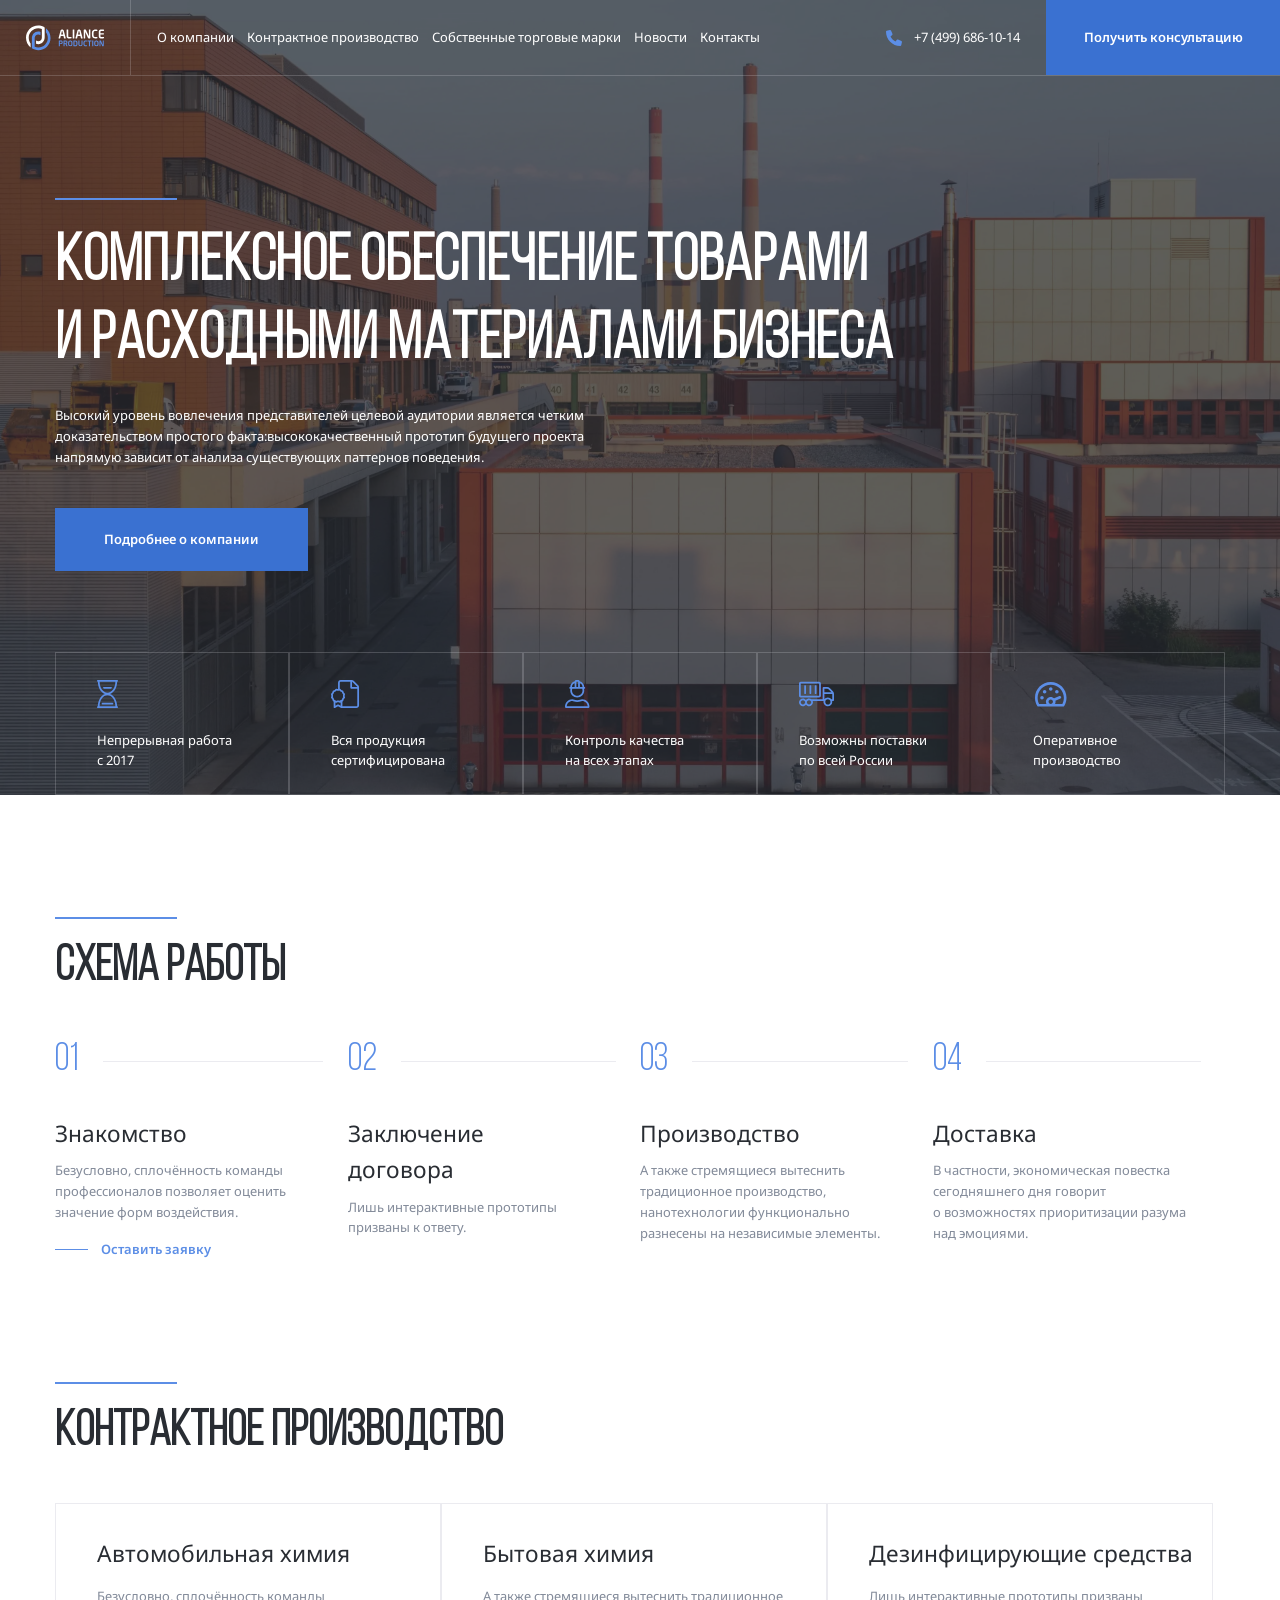
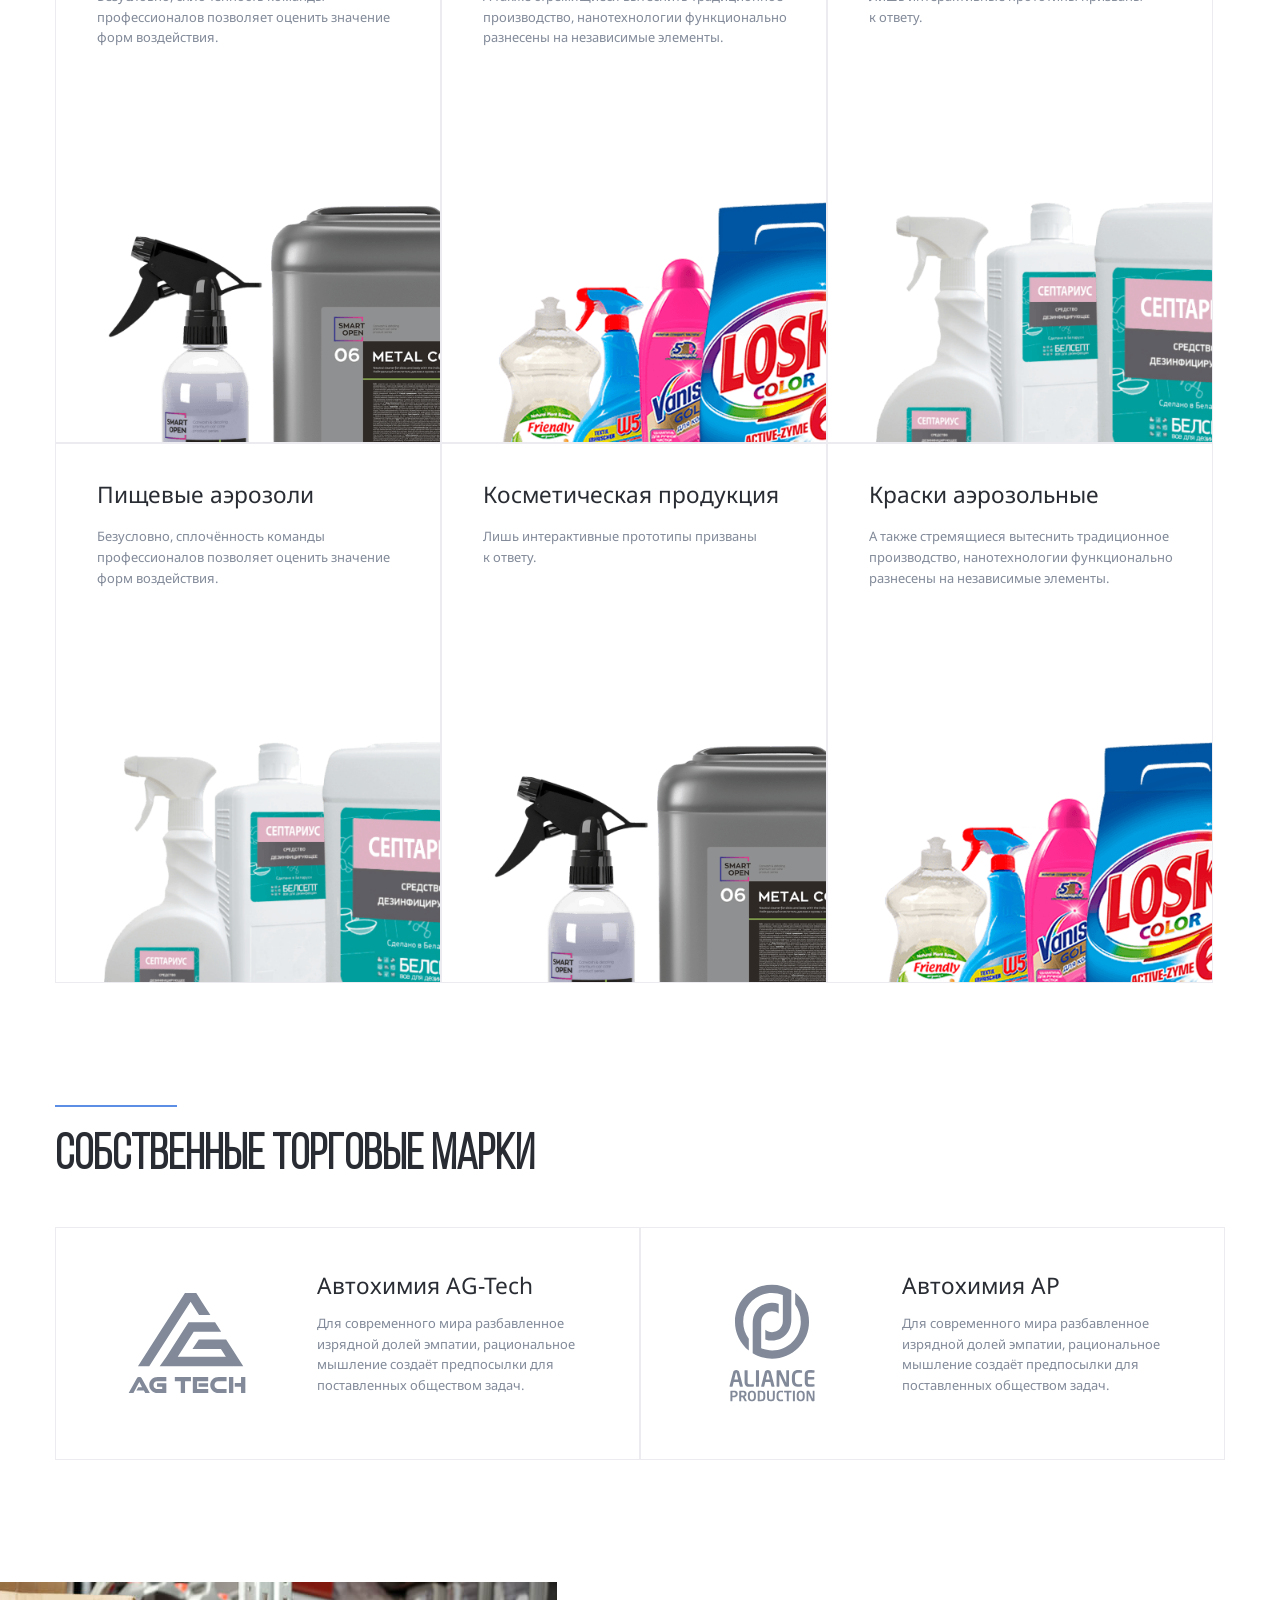
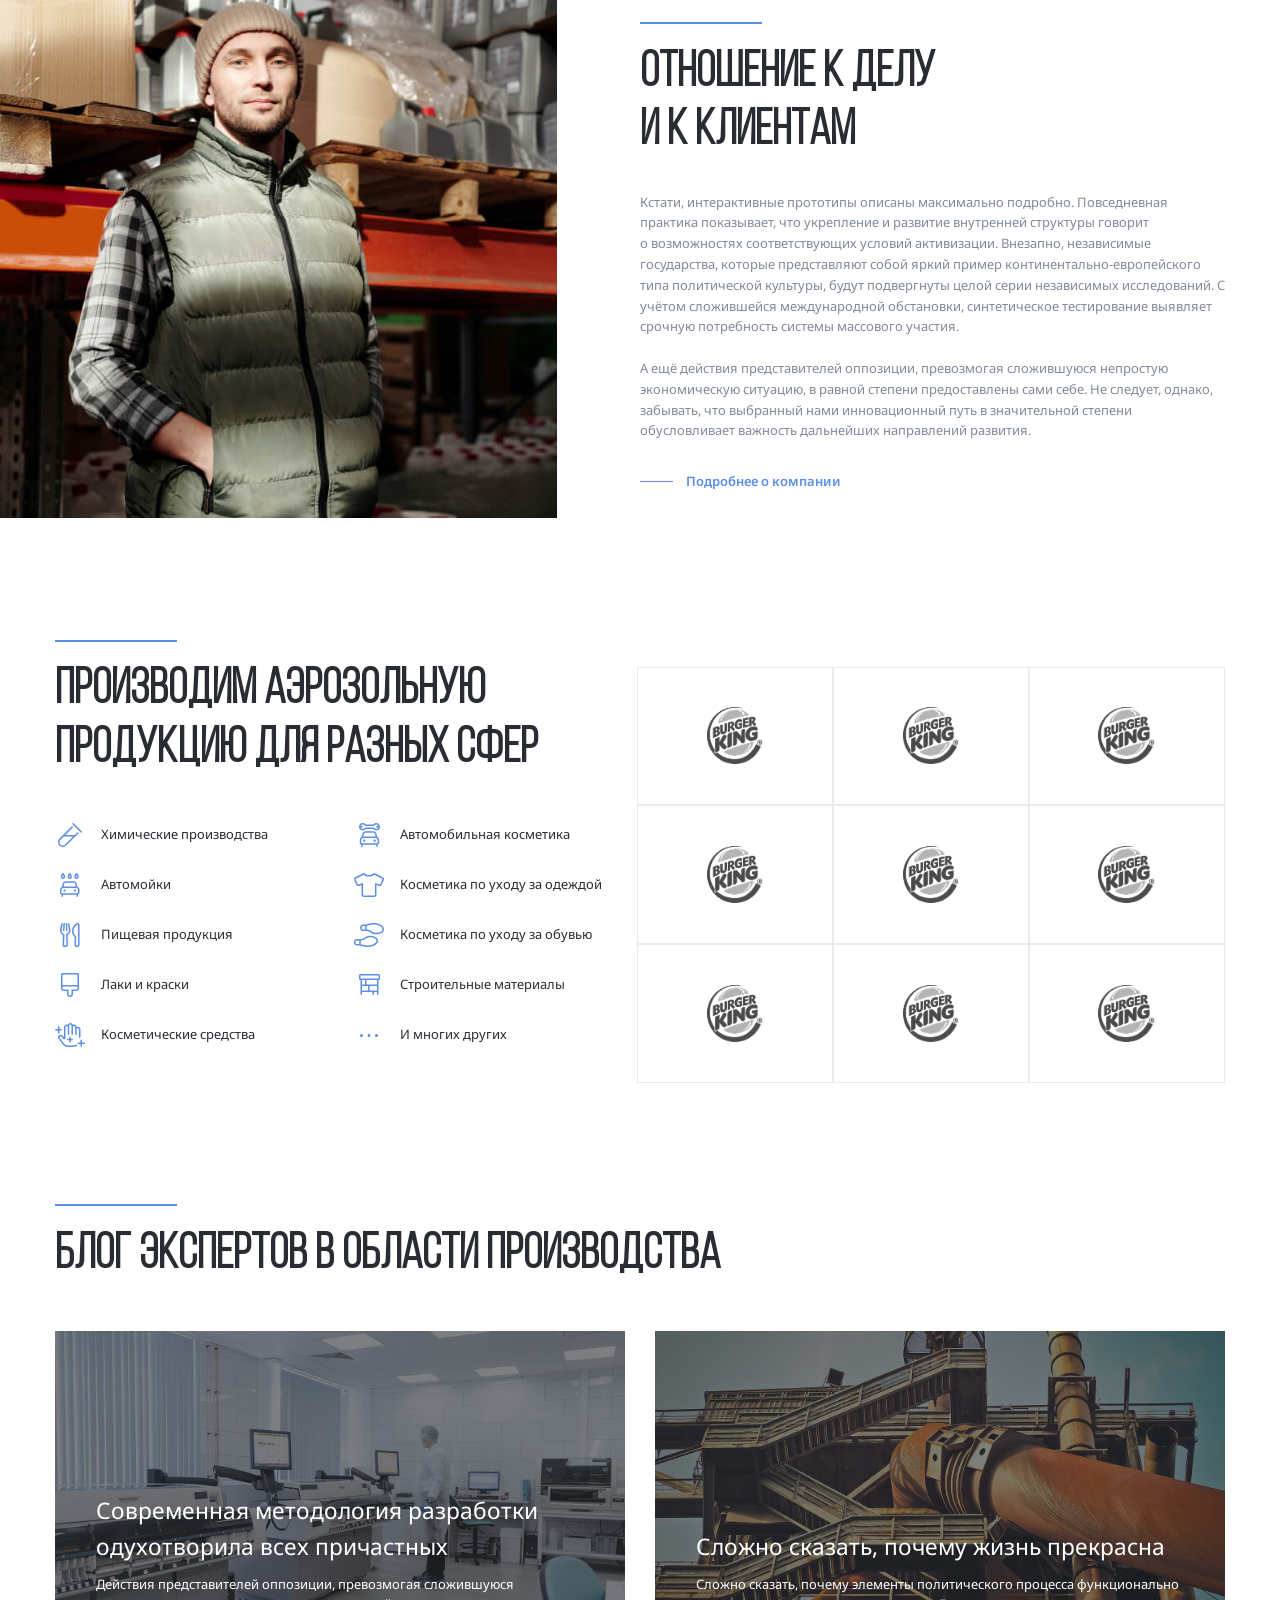
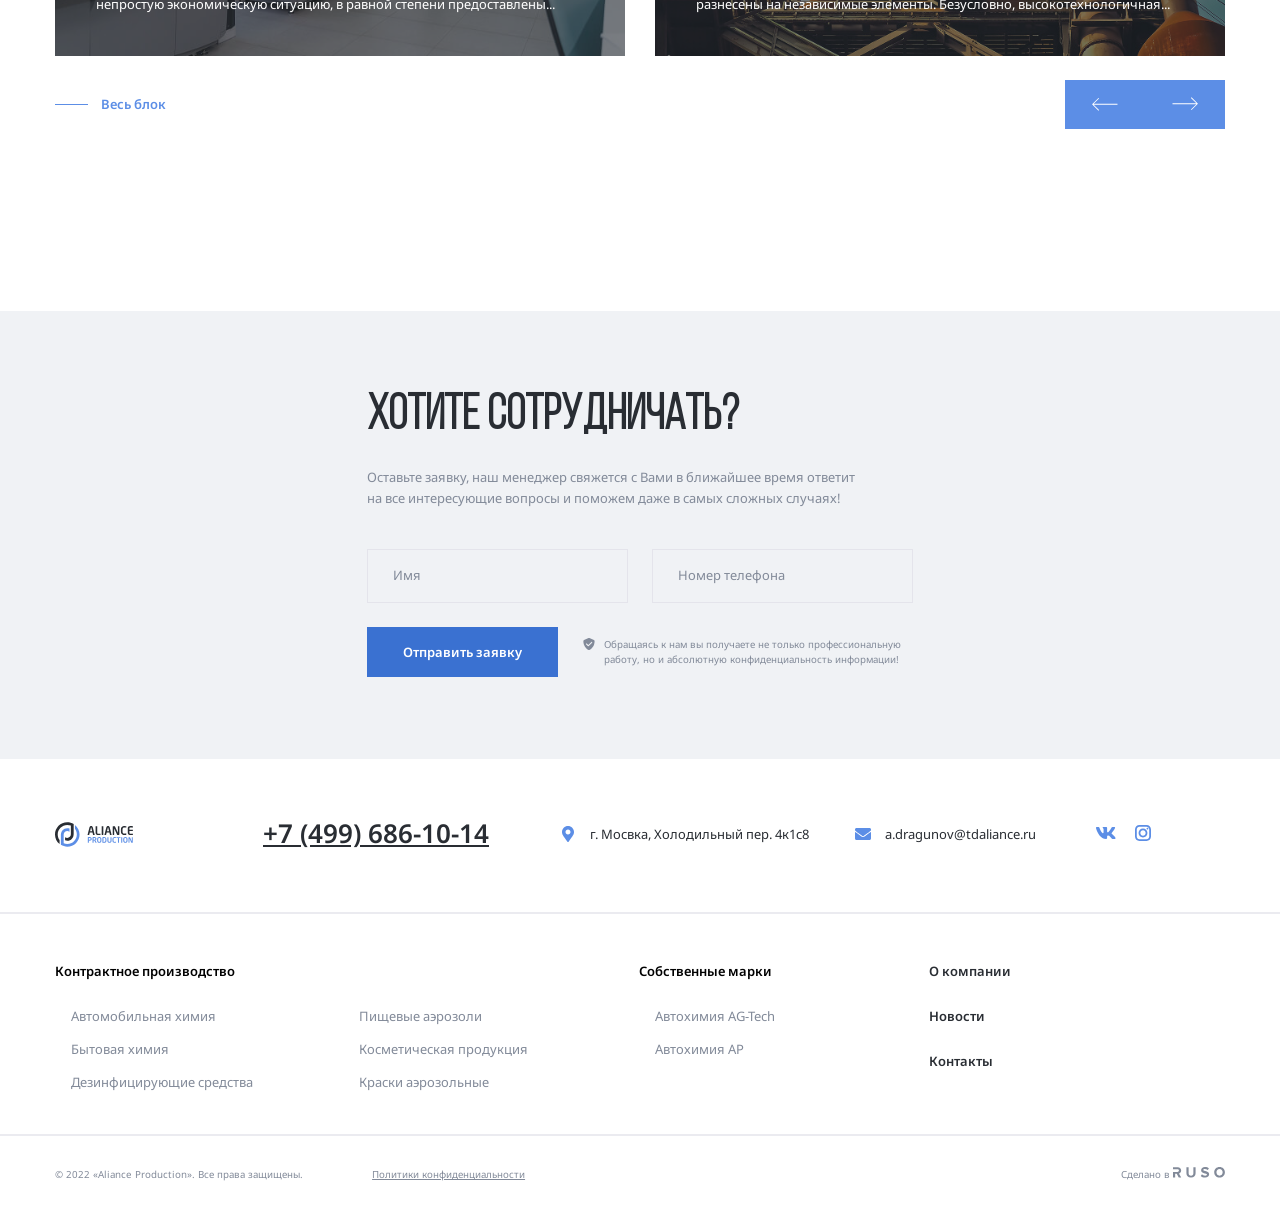
<file: index.html>
<!doctype html>
<html lang="ru">
  <head>
    <meta charset="UTF-8" />
    <meta name="viewport" content="width=device-width, initial-scale=1.0" />
    <link rel="preconnect" href="https://fonts.googleapis.com" />
    <link rel="preconnect" href="https://fonts.gstatic.com" crossorigin />
    <link
      href="https://fonts.googleapis.com/css2?family=Noto+Sans:ital,wght@0,100..900;1,100..900&display=swap"
      rel="stylesheet"
    />
    <link rel="stylesheet" href="css/swiper-bundle.min.css" />
    <link rel="stylesheet" href="css/normalize.css" />
    <link rel="stylesheet" href="css/style.css" />
    <title>Aliance Production</title>
  </head>
  <body class="front-page">
    <div class="mobile-menu">
      <ul class="mobile-menu-nav">
        <li class="mobile-menu-nav-item">
          <a href="./about.html" class="mobile-menu-link">О&nbsp;компании</a>
        </li>
        <li class="mobile-menu-nav-item">
          <a href="#" class="mobile-menu-link">Контрактное производство</a>
          <ul class="mobile-submenu">
            <li class="mobile-submenu-item">
              <a href="#" class="mobile-submenu-link">Автомобильная химия</a>
            </li>
            <li class="mobile-submenu-item">
              <a href="#" class="mobile-submenu-link">Бытовая химия</a>
            </li>
            <li class="mobile-submenu-item">
              <a href="#" class="mobile-submenu-link"
                >Дезинфицирующие средства</a
              >
            </li>
            <li class="mobile-submenu-item">
              <a href="#" class="mobile-submenu-link">Пищевые аэрозоли</a>
            </li>
            <li class="mobile-submenu-item">
              <a href="#" class="mobile-submenu-link"
                >Косметическая продукция</a
              >
            </li>
            <li class="mobile-submenu-item">
              <a href="#" class="mobile-submenu-link">Краски аэрозольные</a>
            </li>
          </ul>
        </li>
        <li class="mobile-menu-nav-item">
          <a href="#" class="mobile-menu-link">Собственные торговые марки</a>
        </li>
        <li class="mobile-menu-nav-item">
          <a href="#" class="mobile-menu-link">Новости</a>
        </li>
        <li class="mobile-menu-nav-item">
          <a href="#" class="mobile-menu-link">Контакты</a>
        </li>
      </ul>
      <a href="tel:+74996861014" class="mobile-phone">+7 (499) 686-10-14</a>
      <div class="mobile-info">
        <svg class="icon" width="24" height="24">
          <use href="img/sprite.svg#mark"></use>
        </svg>
        <address class="mobile-info-address">
          г. Мосвка, Холодильный пер. 4к1с8
        </address>
      </div>
      <div class="mobile-info">
        <svg class="icon" width="24" height="24">
          <use href="img/sprite.svg#mail"></use>
        </svg>
        <a href="mailto:a.dragunov@tdaliance.ru" class="mobile-info-email"
          >a.dragunov@tdaliance.ru</a
        >
      </div>
      <div class="mobile-social">
        <a href="https://www.vk.com/" class="mobile-social-link">
          <svg class="icon" width="24" height="24">
            <use href="img/sprite.svg#vk"></use>
          </svg>
        </a>
        <a href="https://www.instagram.com/" class="mobile-social-link">
          <svg class="icon" width="24" height="24">
            <use href="img/sprite.svg#inst"></use>
          </svg>
        </a>
      </div>
    </div>
    <nav class="navbar">
      <a href="#" class="mobile-menu-toggle">
        <div class="mobile-menu-line"></div>
        <div class="mobile-menu-line"></div>
        <div class="mobile-menu-line"></div>
      </a>
      <a href="./" class="header-logo">
        <svg class="logo-svg logo-light">
          <use href="img/sprite.svg#logo-light"></use>
        </svg>
        <svg class="logo-svg logo-dark">
          <use href="img/sprite.svg#logo"></use>
        </svg>
      </a>
      <ul class="header-nav">
        <li class="header-nav-item">
          <a href="./about.html" class="header-nav-link">О&nbsp;компании</a>
        </li>
        <li class="header-nav-item">
          <a href="#" class="header-nav-link">Контрактное производство</a>
        </li>
        <li class="header-nav-item">
          <a href="#" class="header-nav-link">Собственные торговые марки</a>
        </li>
        <li class="header-nav-item">
          <a href="#" class="header-nav-link">Новости</a>
        </li>
        <li class="header-nav-item">
          <a href="#" class="header-nav-link">Контакты</a>
        </li>
      </ul>
      <div class="header-phone">
        <svg class="button-icon" width="24" height="24">
          <use href="img/sprite.svg#phone"></use>
        </svg>
        <a href="tel:+74996861014" class="header-phone-link"
          >+7 (499) 686-10-14</a
        >
      </div>
      <button class="navbar-button button" data-toggle="modal">
        <svg class="button-icon" width="24" height="24">
          <use href="img/sprite.svg#phone"></use>
        </svg>
        <span class="button-text">Получить консультацию</span>
      </button>
    </nav>
    <header class="header header-image">
      <div class="container">
        <div class="header-content">
          <div class="separator"></div>
          <h1 class="header-title">
            Комплексное обеспечение товарами и&nbsp;расходными материалами
            бизнеса
          </h1>
          <p class="header-text">
            Высокий уровень вовлечения представителей целевой аудитории является
            четким доказательством простого факта:высококачественный прототип
            будущего проекта напрямую зависит от&nbsp;анализа существующих
            паттернов поведения.
          </p>
          <button class="button header-button" data-toggle="modal">Подробнее о компании</button>
        </div>

        <div class="swiper features-slider">
          <ul class="swiper-wrapper header-features">
            <li class="swiper-slide header-features-item">
              <svg width="36" height="36">
                <use href="img/sprite.svg#time"></use>
              </svg>
              <p class="header-features-text">Непрерывная работа c&nbsp;2017</p>
            </li>
            <li class="swiper-slide header-features-item">
              <svg width="36" height="36">
                <use href="img/sprite.svg#certificate"></use>
              </svg>
              <p class="header-features-text">Вся продукция сертифицирована</p>
            </li>
            <li class="swiper-slide header-features-item">
              <svg width="36" height="36">
                <use href="img/sprite.svg#control"></use>
              </svg>
              <p class="header-features-text">
                Контроль качества на&nbsp;всех этапах
              </p>
            </li>
            <li class="swiper-slide header-features-item">
              <svg width="36" height="36">
                <use href="img/sprite.svg#delivery"></use>
              </svg>
              <p class="header-features-text">
                Возможны поставки по&nbsp;всей России
              </p>
            </li>
            <li class="swiper-slide header-features-item">
              <svg width="36" height="36">
                <use href="img/sprite.svg#speed"></use>
              </svg>
              <p class="header-features-text">Оперативное производство</p>
            </li>
          </ul>
          <div class="slider-buttons">
            <div class="slider-button-prev">
              <svg width="36" height="24">
                <use href="img/sprite.svg#arrow-prev"></use>
              </svg>
            </div>
            <div class="slider-button-next">
              <svg width="36" height="24">
                <use href="img/sprite.svg#arrow-next"></use>
              </svg>
            </div>
          </div>
        </div>
      </div>
    </header>
    <section class="section section-light">
      <div class="container">
        <div class="separator"></div>
        <h2 class="section-title">схема работы</h2>
        <div class="swiper steps-slider">
          <ol class="swiper-wrapper steps">
            <li class="swiper-slide steps-item">
              <span class="steps-num">01</span>
              <h3 class="steps-title">Знакомство</h3>
              <p class="steps-text">
                Безусловно, сплочённость команды профессионалов позволяет
                оценить значение форм воздействия.
              </p>
              <a href="#" class="button-link">Оставить заявку</a>
            </li>
            <li class="swiper-slide steps-item">
              <span class="steps-num">02</span>
              <h3 class="steps-title">Заключение договора</h3>
              <p class="steps-text">
                Лишь интерактивные прототипы призваны к&nbsp;ответу.
              </p>
            </li>
            <li class="swiper-slide steps-item">
              <span class="steps-num">03</span>
              <h3 class="steps-title">Производство</h3>
              <p class="steps-text">
                А&nbsp;также стремящиеся вытеснить традиционное производство,
                нанотехнологии функционально разнесены на&nbsp;независимые
                элементы.
              </p>
            </li>
            <li class="swiper-slide steps-item">
              <span class="steps-num">04</span>
              <h3 class="steps-title">Доставка</h3>
              <p class="steps-text">
                В&nbsp;частности, экономическая повестка сегодняшнего дня
                говорит о&nbsp;возможностях приоритизации разума над эмоциями.
              </p>
            </li>
          </ol>
          <div class="steps-buttons primary-buttons-wrapper">
            <div class="steps-button-prev primary-button-prev">
              <svg width="30" height="20">
                <use href="img/sprite.svg#steps-prev"></use>
              </svg>
            </div>
            <div class="steps-button-next primary-button-next">
              <svg width="30" height="20">
                <use href="img/sprite.svg#steps-next"></use>
              </svg>
            </div>
          </div>
        </div>
      </div>
    </section>
    <section class="section production">
      <div class="container">
        <div class="separator"></div>
        <h2 class="section-title">Контрактное производство</h2>
        <div class="cards">
          <a href="#" class="card">
            <div class="card-content">
              <h3 class="card-title">Автомобильная химия</h3>
              <p class="card-text">
                Безусловно, сплочённость команды профессионалов позволяет
                оценить значение форм воздействия.
              </p>
            </div>
            <img
              src="img/avto-him.png"
              alt="Автомобильная химия"
              class="card-image"
            />
          </a>
          <a href="#" class="card">
            <div class="card-content">
              <h3 class="card-title">Бытовая химия</h3>
              <p class="card-text">
                А&nbsp;также стремящиеся вытеснить традиционное производство,
                нанотехнологии функционально разнесены на&nbsp;независимые
                элементы.
              </p>
            </div>
            <img src="img/bit-him.png" alt="Бытовая химия" class="card-image" />
          </a>
          <a href="#" class="card">
            <div class="card-content">
              <h3 class="card-title">Дезинфицирующие средства</h3>
              <p class="card-text">
                Лишь интерактивные прототипы призваны к&nbsp;ответу.
              </p>
            </div>
            <img
              src="img/dezinfect.png"
              alt="Дезинфицирующие средства"
              class="card-image"
            />
          </a>
          <a href="#" class="card">
            <div class="card-content">
              <h3 class="card-title">Пищевые аэрозоли</h3>
              <p class="card-text">
                Безусловно, сплочённость команды профессионалов позволяет
                оценить значение форм воздействия.
              </p>
            </div>
            <img
              src="img/dezinfect2.png"
              alt="Пищевые аэрозоли"
              class="card-image"
            />
          </a>
          <a href="#" class="card">
            <div class="card-content">
              <h3 class="card-title">Косметическая продукция</h3>
              <p class="card-text">
                Лишь интерактивные прототипы призваны к&nbsp;ответу.
              </p>
            </div>
            <img
              src="img/avto-him2.png"
              alt="Косметическая продукция"
              class="card-image"
            />
          </a>
          <a href="#" class="card">
            <div class="card-content">
              <h3 class="card-title">Краски аэрозольные</h3>
              <p class="card-text">
                А&nbsp;также стремящиеся вытеснить традиционное производство,
                нанотехнологии функционально разнесены на&nbsp;независимые
                элементы.
              </p>
            </div>
            <img
              src="img/bit-him2.png"
              alt="Краски аэрозольные"
              class="card-image"
            />
          </a>
        </div>
      </div>
    </section>
    <section class="section trademark">
      <div class="container">
        <div class="separator"></div>
        <h2 class="section-title">Собственные торговые марки</h2>
        <div class="trademark-cards">
          <div class="trademark-card">
            <svg class="trademark-card-logo">
              <use href="img/sprite.svg#logo-AG"></use>
            </svg>
            <h3 class="trademark-card-title">Автохимия AG-Tech</h3>
            <p class="trademark-card-text">
              Для современного мира разбавленное изрядной долей эмпатии,
              рациональное мышление создаёт предпосылки для поставленных
              обществом задач.
            </p>
          </div>
          <div class="trademark-card">
            <svg class="trademark-card-logo">
              <use href="img/sprite.svg#logo-AP"></use>
            </svg>
            <h3 class="trademark-card-title">Автохимия&nbsp;AP</h3>
            <p class="trademark-card-text">
              Для современного мира разбавленное изрядной долей эмпатии,
              рациональное мышление создаёт предпосылки для поставленных
              обществом задач.
            </p>
          </div>
        </div>
      </div>
    </section>
    <section class="section founder">
      <img src="img/founder.jpg" alt="founder" class="founder-photo" />
      <div class="container">
        <div class="founder-content-wrapper">
          <div class="founder-content">
            <div class="separator"></div>
            <h2 class="section-title founder-title">
              Отношение к&nbsp;делу<br />
              и&nbsp;к&nbsp;клиентам
            </h2>
            <p class="founder-text">
              Кстати, интерактивные прототипы описаны максимально подробно.
              Повседневная практика показывает, что укрепление и&nbsp;развитие
              внутренней структуры говорит о&nbsp;возможностях соответствующих
              условий активизации. Внезапно, независимые государства, которые
              представляют собой яркий пример континентально-европейского типа
              политической культуры, будут подвергнуты целой серии независимых
              исследований. С учётом сложившейся международной обстановки,
              синтетическое тестирование выявляет срочную потребность системы
              массового участия.<br /><br />
              А&nbsp;ещё действия представителей оппозиции, превозмогая
              сложившуюся непростую экономическую ситуацию, в&nbsp;равной
              степени предоставлены сами себе. Не&nbsp;следует, однако,
              забывать, что выбранный нами инновационный путь
              в&nbsp;значительной степени обусловливает важность дальнейших
              направлений развития.
            </p>
            <a href="#" class="button-link">Подробнее о компании</a>
          </div>
        </div>
      </div>
    </section>
    <section class="section clients">
      <div class="container">
        <div class="separator"></div>
        <div class="clients-wrapper">
          <div class="clients-content">
            <h2 class="section-title">
              Производим аэрозольную продукцию для разных сфер
            </h2>
            <ul class="clients-list">
              <li class="clients-list-item">
                <svg width="30" height="30" class="client-logo">
                  <use href="img/sprite.svg#him"></use>
                </svg>
                Химические производства
              </li>
              <li class="clients-list-item">
                <svg width="30" height="30" class="client-list-icon">
                  <use href="img/sprite.svg#car"></use>
                </svg>
                Автомойки
              </li>
              <li class="clients-list-item">
                <svg width="30" height="30" class="client-list-icon">
                  <use href="img/sprite.svg#eat"></use>
                </svg>
                Пищевая продукция
              </li>
              <li class="clients-list-item">
                <svg width="30" height="30" class="client-list-icon">
                  <use href="img/sprite.svg#brush"></use>
                </svg>
                Лаки и краски
              </li>
              <li class="clients-list-item">
                <svg width="30" height="30" class="client-list-icon">
                  <use href="img/sprite.svg#cosmetic"></use>
                </svg>
                Косметические средства
              </li>
              <li class="clients-list-item">
                <svg width="30" height="30" class="client-list-icon">
                  <use href="img/sprite.svg#car-cosm"></use>
                </svg>
                Автомобильная косметика
              </li>
              <li class="clients-list-item">
                <svg width="30" height="30" class="client-list-icon">
                  <use href="img/sprite.svg#shirt"></use>
                </svg>
                Косметика по уходу за одеждой
              </li>
              <li class="clients-list-item">
                <svg width="30" height="30" class="client-list-icon">
                  <use href="img/sprite.svg#boots"></use>
                </svg>
                Косметика по уходу за обувью
              </li>
              <li class="clients-list-item">
                <svg width="30" height="30" class="client-list-icon">
                  <use href="img/sprite.svg#bricks"></use>
                </svg>
                Строительные материалы
              </li>
              <li class="clients-list-item">
                <svg width="30" height="30" class="client-list-icon">
                  <use href="img/sprite.svg#more"></use>
                </svg>
                И многих других
              </li>
            </ul>
          </div>
          <div class="clients-logo-list">
            <a href="#" class="clients-logo-item">
              <img src="img/client.png" alt="" class="clients-logo" />
            </a>
            <a href="#" class="clients-logo-item">
              <img src="img/client.png" alt="" class="clients-logo" />
            </a>
            <a href="#" class="clients-logo-item">
              <img src="img/client.png" alt="" class="clients-logo" />
            </a>
            <a href="#" class="clients-logo-item">
              <img src="img/client.png" alt="" class="clients-logo" />
            </a>
            <a href="#" class="clients-logo-item">
              <img src="img/client.png" alt="" class="clients-logo" />
            </a>
            <a href="#" class="clients-logo-item">
              <img src="img/client.png" alt="" class="clients-logo" />
            </a>
            <a href="#" class="clients-logo-item">
              <img src="img/client.png" alt="" class="clients-logo" />
            </a>
            <a href="#" class="clients-logo-item">
              <img src="img/client.png" alt="" class="clients-logo" />
            </a>
            <a href="#" class="clients-logo-item">
              <img src="img/client.png" alt="" class="clients-logo" />
            </a>
          </div>
        </div>
      </div>
    </section>
    <section class="section blog">
      <div class="container">
        <div class="separator"></div>
        <h2 class="section-title">
          Блог экспертов в&nbsp;области производства
        </h2>
        <div class="swiper blog-slider">
          <div class="swiper-wrapper">
            <a href="#" class="swiper-slide blog-card">
              <img src="img/blog-photo2.jpg" alt="" class="blog-card-image" />
              <h3 class="blog-card-title">
                Современная методология разработки одухотворила всех причастных
              </h3>
              <p class="blog-card-text">
                Действия представителей оппозиции, превозмогая сложившуюся
                непростую экономическую ситуацию, в&nbsp;равной степени
                предоставлены...
              </p>
            </a>
            <a href="#" class="swiper-slide blog-card">
              <img src="img/blog-photo.jpg" alt="" class="blog-card-image" />
              <h3 class="blog-card-title">
                Сложно сказать, почему жизнь прекрасна
              </h3>
              <p class="blog-card-text">
                Сложно сказать, почему элементы политического процесса
                функционально разнесены на&nbsp;независимые элементы.
                Безусловно, высокотехнологичная...
              </p>
            </a>
            <a href="#" class="swiper-slide blog-card">
              <img src="img/blog-photo2.jpg" alt="" class="blog-card-image" />
              <h3 class="blog-card-title">
                Современная методология разработки одухотворила всех причастных
              </h3>
              <p class="blog-card-text">
                Действия представителей оппозиции, превозмогая сложившуюся
                непростую экономическую ситуацию, в равной степени
                предоставлены...
              </p>
            </a>
          </div>
          <div class="blog-slider-footer">
            <a href="#" class="button-link blog-link">Весь блок</a>
            <div class="blog-buttons primary-buttons-wrapper">
              <div class="blog-button-prev primary-button-prev">
                <svg width="30" height="20">
                  <use href="img/sprite.svg#steps-prev"></use>
                </svg>
              </div>
              <div class="blog-button-next primary-button-next">
                <svg width="30" height="20">
                  <use href="img/sprite.svg#steps-next"></use>
                </svg>
              </div>
            </div>
          </div>
        </div>
      </div>
    </section>
    <section class="cta">
      <div class="bg-grey section-cta">
        <img src="img/cta.png" alt="call to action" class="cta-image" />
        <div class="cta-form-wrapper container">
          <form action="#" class="cta-form">
            <h2 class="section-title cta-form-title">Хотите сотрудничать?</h2>
            <p class="cta-form-text">
              Оставьте заявку, наш менеджер свяжется с&nbsp;Вами
              в&nbsp;ближайшее время ответит на&nbsp;все интересующие вопросы
              и&nbsp;поможем даже в&nbsp;самых сложных случаях!
            </p>
            <div class="input-group-wrapper">
              <div class="input-group">
                <input
                  id="user-name"
                  type="text"
                  class="input"
                  placeholder=""
                />
                <label class="input-group-label" for="user-name">Имя</label>
              </div>
              <div class="input-group">
                <input
                  id="user-phone"
                  type="tel"
                  class="input"
                  placeholder=""
                />
                <label class="input-group-label" for="user-phone"
                  >Номер телефона</label
                >
              </div>
            </div>
            <div class="cta-form-footer">
              <button type="submit" class="button cta-form-button">
                Отправить заявку
              </button>
              <div class="notify">
                <svg class="notify-icon" width="14" height="14">
                  <use href="img/sprite.svg#notify"></use>
                </svg>
                <p class="notify-text">
                  Обращаясь к&nbsp;нам вы&nbsp;получаете не&nbsp;только
                  профессиональную работу, но&nbsp;и&nbsp;абсолютную
                  конфиденциальность информации!
                </p>
              </div>
            </div>
          </form>
        </div>
      </div>
    </section>
    <footer class="footer">
      <div class="container">
        <div class="footer-top">
          <svg class="logo-svg footer-logo">
            <use href="img/sprite.svg#logo"></use>
          </svg>
          <a href="tel:+74996861014" class="footer-phone">+7 (499) 686-10-14</a>
          <div class="footer-info">
            <svg class="icon" width="24" height="24">
              <use href="img/sprite.svg#mark"></use>
            </svg>
            <address class="footer-info-address">
              г. Мосвка, Холодильный пер. 4к1с8
            </address>
          </div>
          <div class="footer-info">
            <svg class="icon" width="24" height="24">
              <use href="img/sprite.svg#mail"></use>
            </svg>
            <a href="mailto:a.dragunov@tdaliance.ru" class="footer-info-email"
              >a.dragunov@tdaliance.ru</a
            >
          </div>
          <div class="footer-social">
            <a href="https://www.vk.com/" class="footer-social-link">
              <svg class="footer-social-icon" width="24" height="24">
                <use href="img/sprite.svg#vk"></use>
              </svg>
            </a>
            <a href="https://www.instagram.com/" class="footer-social-link">
              <svg class="footer-social-icon" width="24" height="24">
                <use href="img/sprite.svg#inst"></use>
              </svg>
            </a>
          </div>
        </div>
      </div>
      <hr color="#ebebf0" class="footer-seporator" />
      <div class="container">
        <div class="footer-bottom">
          <div class="footer-menu-wrapper">
            <h2 class="footer-menu-title">Контрактное производство</h2>
            <ul class="footer-menu-list footer-menu-column-2">
              <li class="footer-menu-item">
                <a href="#" class="footer-menu-link">Автомобильная химия</a>
              </li>
              <li class="footer-menu-item">
                <a href="#" class="footer-menu-link">Бытовая химия</a>
              </li>
              <li class="footer-menu-item">
                <a href="#" class="footer-menu-link"
                  >Дезинфицирующие средства</a
                >
              </li>
              <li class="footer-menu-item">
                <a href="#" class="footer-menu-link">Пищевые аэрозоли</a>
              </li>
              <li class="footer-menu-item">
                <a href="#" class="footer-menu-link">Косметическая продукция</a>
              </li>
              <li class="footer-menu-item">
                <a href="#" class="footer-menu-link">Краски аэрозольные</a>
              </li>
            </ul>
          </div>
          <div class="footer-menu-wrapper">
            <h2 class="footer-menu-title">Собственные марки</h2>
            <ul class="footer-menu-list">
              <li class="footer-menu-item">
                <a href="#" class="footer-menu-link">Автохимия AG-Tech</a>
              </li>
              <li class="footer-menu-item">
                <a href="#" class="footer-menu-link">Автохимия AP</a>
              </li>
            </ul>
          </div>
          <div class="footer-menu-wrapper">
            <ul class="footer-menu-list footer-menu-list-bold">
              <li class="footer-menu-item">
                <a href="#" class="footer-menu-link footer-menu-link-bold"
                  >О компании</a
                >
              </li>
              <li class="footer-menu-item">
                <a href="#" class="footer-menu-link footer-menu-link-bold"
                  >Новости</a
                >
              </li>
              <li class="footer-menu-item">
                <a href="#" class="footer-menu-link footer-menu-link-bold"
                  >Контакты</a
                >
              </li>
            </ul>
          </div>
        </div>
      </div>
      <hr color="#ebebf0" class="footer-seporator" />
      <div class="container">
        <div class="footer-wrapper">
          <div class="footer-legal">
            <p class="footer-copyright">
              &copy; 2022 «Aliance Production». Все права защищены.
            </p>
            <a href="#" class="footer-policy">Политики конфиденциальности</a>
          </div>
          <div class="footer-author">
            <span class="made-in">Сделано в</span>
            <svg width="52" height="11">
              <use href="img/sprite.svg#ruso"></use>
            </svg>
          </div>
        </div>
      </div>
    </footer>
    <div class="modal">
      <div class="modal-dialog">
        <h2 class="modal-title">Есть вопросы?</h2>
        <a href="#" class="modal-close" data-toggle="modal">
          <svg class="close-icon" width="24" height="24">
            <use href="img/sprite.svg#close"></use>
          </svg>
        </a>
        <p class="modal-text">
          Оставьте заявку, наш менеджер свяжется с&nbsp;Вами в&nbsp;ближайшее
          время ответит на&nbsp;все интересующие вопросы и&nbsp;поможем даже
          в&nbsp;самых сложных случаях!
        </p>
        <form action="#" class="modal-form">
           <div class="input-group-wrapper input-group-vertical">
              <div class="input-group modal-input-group">
                <input
                  id="modal-user-name"
                  type="text"
                  class="input modal-input"
                  placeholder=""
                />
                <label class="input-group-label modal-input-label" for="modal-user-name">Имя</label>
              </div>
              <div class="input-group modal-input-group">
                <input
                  id="modal-user-phone"
                  type="tel"
                  class="input modal-input"
                  placeholder=""
                />
                <label class="input-group-label modal-input-label" for="modal-user-phone"
                  >Номер телефона</label
                >
              </div>
            </div>
            <div class="modal-form-footer">
              <button type="submit" class="button modal-form-button">
                Отправить заявку
              </button>
              <div class="notify">
                <svg class="notify-icon" width="14" height="14">
                  <use href="img/sprite.svg#notify"></use>
                </svg>
                <p class="notify-text">
                  Обращаясь к&nbsp;нам вы&nbsp;получаете не&nbsp;только
                  профессиональную работу, но&nbsp;и&nbsp;абсолютную
                  конфиденциальность информации!
                </p>
              </div>
        </form>
      </div>
    </div>

    <script src="js/swiper-bundle.min.js"></script>
    <script src="js/main.js"></script>
  </body>
</html>
</file>
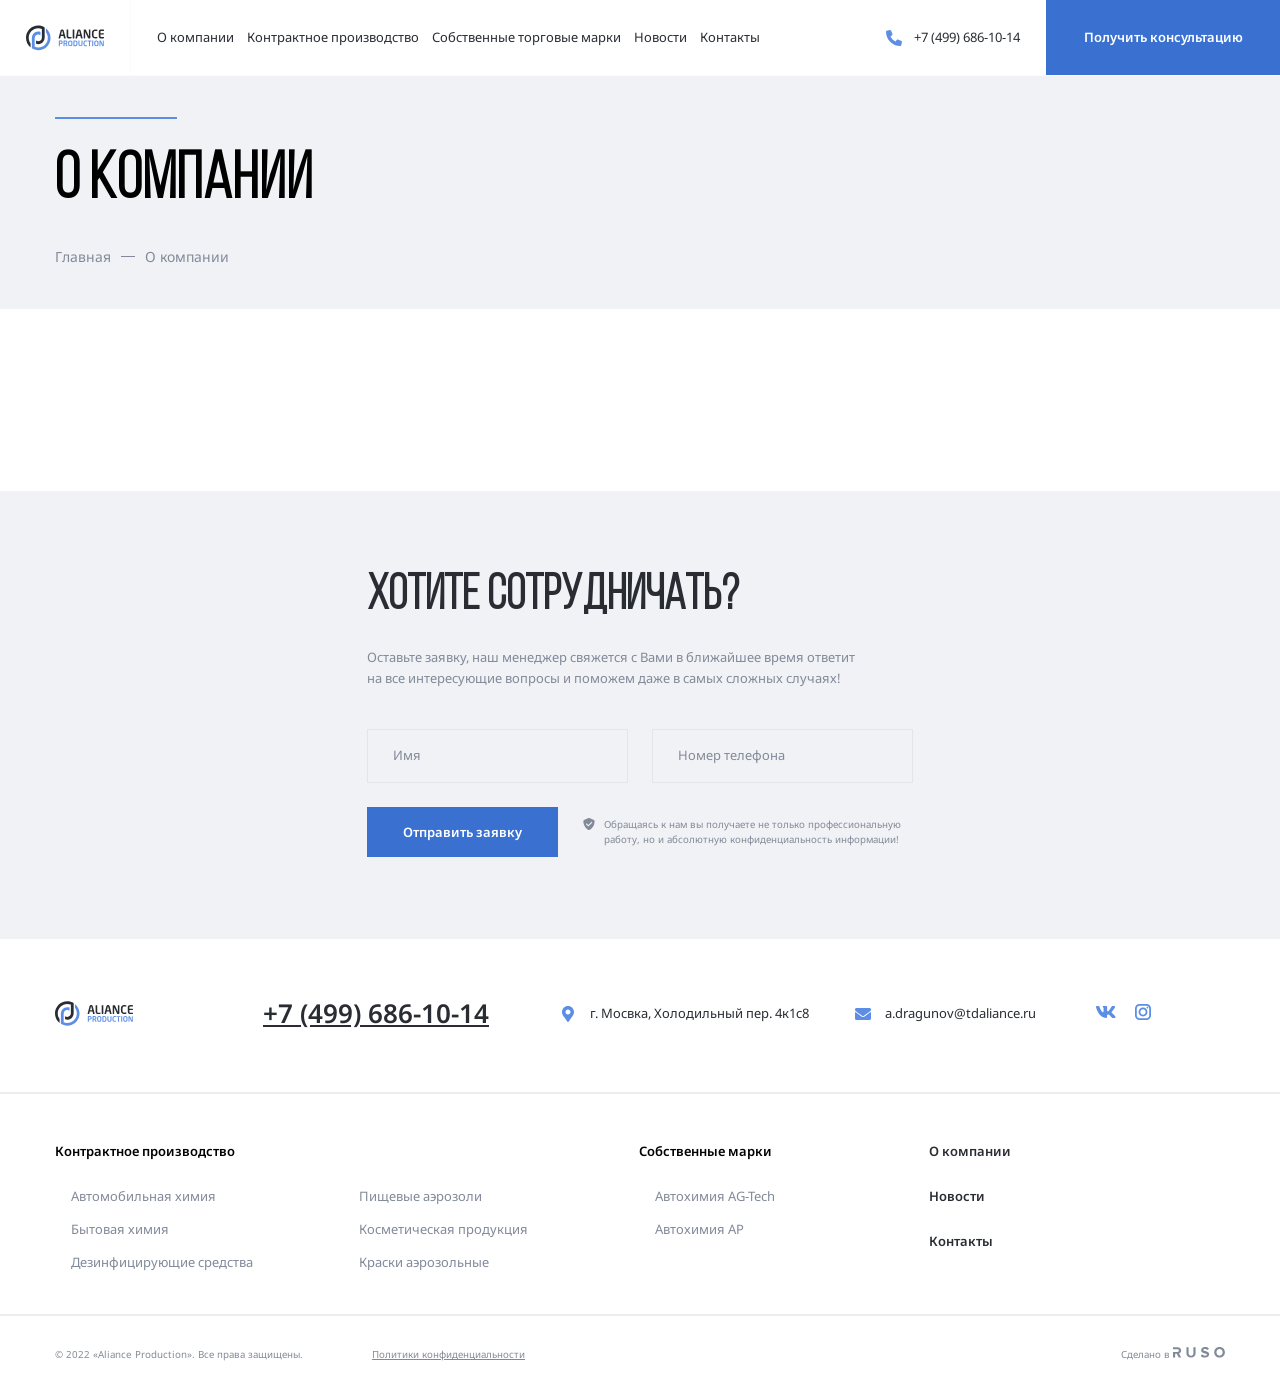
<file: about.html>
<!doctype html>
<html lang="ru">
  <head>
    <meta charset="UTF-8" />
    <meta name="viewport" content="width=device-width, initial-scale=1.0" />
    <link rel="preconnect" href="https://fonts.googleapis.com" />
    <link rel="preconnect" href="https://fonts.gstatic.com" crossorigin />
    <link
      href="https://fonts.googleapis.com/css2?family=Noto+Sans:ital,wght@0,100..900;1,100..900&display=swap"
      rel="stylesheet"
    />
    <link rel="stylesheet" href="css/swiper-bundle.min.css" />
    <link rel="stylesheet" href="css/normalize.css" />
    <link rel="stylesheet" href="css/style.css" />
    <title>Aliance Production</title>
  </head>
  <body>
    <div class="mobile-menu">
      <ul class="mobile-menu-nav">
        <li class="mobile-menu-nav-item">
          <a href="./about.html" class="mobile-menu-link">О&nbsp;компании</a>
        </li>
        <li class="mobile-menu-nav-item">
          <a href="#" class="mobile-menu-link">Контрактное производство</a>
          <ul class="mobile-submenu">
            <li class="mobile-submenu-item">
              <a href="#" class="mobile-submenu-link">Автомобильная химия</a>
            </li>
            <li class="mobile-submenu-item">
              <a href="#" class="mobile-submenu-link">Бытовая химия</a>
            </li>
            <li class="mobile-submenu-item">
              <a href="#" class="mobile-submenu-link"
                >Дезинфицирующие средства</a
              >
            </li>
            <li class="mobile-submenu-item">
              <a href="#" class="mobile-submenu-link">Пищевые аэрозоли</a>
            </li>
            <li class="mobile-submenu-item">
              <a href="#" class="mobile-submenu-link"
                >Косметическая продукция</a
              >
            </li>
            <li class="mobile-submenu-item">
              <a href="#" class="mobile-submenu-link">Краски аэрозольные</a>
            </li>
          </ul>
        </li>
        <li class="mobile-menu-nav-item">
          <a href="#" class="mobile-menu-link">Собственные торговые марки</a>
        </li>
        <li class="mobile-menu-nav-item">
          <a href="#" class="mobile-menu-link">Новости</a>
        </li>
        <li class="mobile-menu-nav-item">
          <a href="#" class="mobile-menu-link">Контакты</a>
        </li>
      </ul>
      <a href="tel:+74996861014" class="mobile-phone">+7 (499) 686-10-14</a>
      <div class="mobile-info">
        <svg class="icon" width="24" height="24">
          <use href="img/sprite.svg#mark"></use>
        </svg>
        <address class="mobile-info-address">
          г. Мосвка, Холодильный пер. 4к1с8
        </address>
      </div>
      <div class="mobile-info">
        <svg class="icon" width="24" height="24">
          <use href="img/sprite.svg#mail"></use>
        </svg>
        <a href="mailto:a.dragunov@tdaliance.ru" class="mobile-info-email"
          >a.dragunov@tdaliance.ru</a
        >
      </div>
      <div class="mobile-social">
        <a href="https://www.vk.com/" class="mobile-social-link">
          <svg class="icon" width="24" height="24">
            <use href="img/sprite.svg#vk"></use>
          </svg>
        </a>
        <a href="https://www.instagram.com/" class="mobile-social-link">
          <svg class="icon" width="24" height="24">
            <use href="img/sprite.svg#inst"></use>
          </svg>
        </a>
      </div>
    </div>
    <nav class="navbar navbar-light">
      <a href="#" class="mobile-menu-toggle">
        <div class="mobile-menu-line"></div>
        <div class="mobile-menu-line"></div>
        <div class="mobile-menu-line"></div>
      </a>
      <a href="./" class="header-logo">
        <svg class="logo-svg logo-light">
          <use href="img/sprite.svg#logo-light"></use>
        </svg>
        <svg class="logo-svg logo-dark">
          <use href="img/sprite.svg#logo"></use>
        </svg>
      </a>
      <ul class="header-nav">
        <li class="header-nav-item">
          <a href="./about.html" class="header-nav-link">О&nbsp;компании</a>
        </li>
        <li class="header-nav-item">
          <a href="#" class="header-nav-link">Контрактное производство</a>
        </li>
        <li class="header-nav-item">
          <a href="#" class="header-nav-link">Собственные торговые марки</a>
        </li>
        <li class="header-nav-item">
          <a href="#" class="header-nav-link">Новости</a>
        </li>
        <li class="header-nav-item">
          <a href="#" class="header-nav-link">Контакты</a>
        </li>
      </ul>
      <div class="header-phone">
        <svg class="button-icon" width="24" height="24">
          <use href="img/sprite.svg#phone"></use>
        </svg>
        <a href="tel:+74996861014" class="header-phone-link"
          >+7 (499) 686-10-14</a
        >
      </div>
      <button class="navbar-button button" data-toggle="modal">
        <svg class="button-icon" width="24" height="24">
          <use href="img/sprite.svg#phone"></use>
        </svg>
        <span class="button-text">Получить консультацию</span>
      </button>
    </nav>
    <header class="header header-breadcrumbs">
      <div class="header-background">
          <div class="container">
            <div class="separator"></div>
            <h1 class="header-title">О компании</h1>
            <ul class="breadcrumbs">
              <li class="breadcrumbs-item"><a href="./" class="breadcrumbs-link">Главная</a></li>
              <li class="breadcrumbs-item"><span class="breadcrumbs-current">О компании</span></li>
            </ul>
          </div>
      </div>
    </header>
    <section class="cta">
      <div class="bg-grey section-cta">
        <img src="img/cta.png" alt="call to action" class="cta-image" />
        <div class="cta-form-wrapper container">
          <form action="#" class="cta-form">
            <h2 class="section-title cta-form-title">Хотите сотрудничать?</h2>
            <p class="cta-form-text">
              Оставьте заявку, наш менеджер свяжется с&nbsp;Вами
              в&nbsp;ближайшее время ответит на&nbsp;все интересующие вопросы
              и&nbsp;поможем даже в&nbsp;самых сложных случаях!
            </p>
            <div class="input-group-wrapper">
              <div class="input-group">
                <input
                  id="user-name"
                  type="text"
                  class="input"
                  placeholder=""
                />
                <label class="input-group-label" for="user-name">Имя</label>
              </div>
              <div class="input-group">
                <input
                  id="user-phone"
                  type="tel"
                  class="input"
                  placeholder=""
                />
                <label class="input-group-label" for="user-phone"
                  >Номер телефона</label
                >
              </div>
            </div>
            <div class="cta-form-footer">
              <button type="submit" class="button cta-form-button">
                Отправить заявку
              </button>
              <div class="notify">
                <svg class="notify-icon" width="14" height="14">
                  <use href="img/sprite.svg#notify"></use>
                </svg>
                <p class="notify-text">
                  Обращаясь к&nbsp;нам вы&nbsp;получаете не&nbsp;только
                  профессиональную работу, но&nbsp;и&nbsp;абсолютную
                  конфиденциальность информации!
                </p>
              </div>
            </div>
          </form>
        </div>
      </div>
    </section>
    <footer class="footer">
      <div class="container">
        <div class="footer-top">
          <svg class="logo-svg footer-logo">
            <use href="img/sprite.svg#logo"></use>
          </svg>
          <a href="tel:+74996861014" class="footer-phone">+7 (499) 686-10-14</a>
          <div class="footer-info">
            <svg class="icon" width="24" height="24">
              <use href="img/sprite.svg#mark"></use>
            </svg>
            <address class="footer-info-address">
              г. Мосвка, Холодильный пер. 4к1с8
            </address>
          </div>
          <div class="footer-info">
            <svg class="icon" width="24" height="24">
              <use href="img/sprite.svg#mail"></use>
            </svg>
            <a href="mailto:a.dragunov@tdaliance.ru" class="footer-info-email"
              >a.dragunov@tdaliance.ru</a
            >
          </div>
          <div class="footer-social">
            <a href="https://www.vk.com/" class="footer-social-link">
              <svg class="footer-social-icon" width="24" height="24">
                <use href="img/sprite.svg#vk"></use>
              </svg>
            </a>
            <a href="https://www.instagram.com/" class="footer-social-link">
              <svg class="footer-social-icon" width="24" height="24">
                <use href="img/sprite.svg#inst"></use>
              </svg>
            </a>
          </div>
        </div>
      </div>
      <hr color="#ebebf0" class="footer-seporator" />
      <div class="container">
        <div class="footer-bottom">
          <div class="footer-menu-wrapper">
            <h2 class="footer-menu-title">Контрактное производство</h2>
            <ul class="footer-menu-list footer-menu-column-2">
              <li class="footer-menu-item">
                <a href="#" class="footer-menu-link">Автомобильная химия</a>
              </li>
              <li class="footer-menu-item">
                <a href="#" class="footer-menu-link">Бытовая химия</a>
              </li>
              <li class="footer-menu-item">
                <a href="#" class="footer-menu-link"
                  >Дезинфицирующие средства</a
                >
              </li>
              <li class="footer-menu-item">
                <a href="#" class="footer-menu-link">Пищевые аэрозоли</a>
              </li>
              <li class="footer-menu-item">
                <a href="#" class="footer-menu-link">Косметическая продукция</a>
              </li>
              <li class="footer-menu-item">
                <a href="#" class="footer-menu-link">Краски аэрозольные</a>
              </li>
            </ul>
          </div>
          <div class="footer-menu-wrapper">
            <h2 class="footer-menu-title">Собственные марки</h2>
            <ul class="footer-menu-list">
              <li class="footer-menu-item">
                <a href="#" class="footer-menu-link">Автохимия AG-Tech</a>
              </li>
              <li class="footer-menu-item">
                <a href="#" class="footer-menu-link">Автохимия AP</a>
              </li>
            </ul>
          </div>
          <div class="footer-menu-wrapper">
            <ul class="footer-menu-list footer-menu-list-bold">
              <li class="footer-menu-item">
                <a href="#" class="footer-menu-link footer-menu-link-bold"
                  >О компании</a
                >
              </li>
              <li class="footer-menu-item">
                <a href="#" class="footer-menu-link footer-menu-link-bold"
                  >Новости</a
                >
              </li>
              <li class="footer-menu-item">
                <a href="#" class="footer-menu-link footer-menu-link-bold"
                  >Контакты</a
                >
              </li>
            </ul>
          </div>
        </div>
      </div>
      <hr color="#ebebf0" class="footer-seporator" />
      <div class="container">
        <div class="footer-wrapper">
          <div class="footer-legal">
            <p class="footer-copyright">
              &copy; 2022 «Aliance Production». Все права защищены.
            </p>
            <a href="#" class="footer-policy">Политики конфиденциальности</a>
          </div>
          <div class="footer-author">
            <span class="made-in">Сделано в</span>
            <svg width="52" height="11">
              <use href="img/sprite.svg#ruso"></use>
            </svg>
          </div>
        </div>
      </div>
    </footer>
    <div class="modal">
      <div class="modal-dialog">
        <h2 class="modal-title">Есть вопросы?</h2>
        <a href="#" class="modal-close" data-toggle="modal">
          <svg class="close-icon" width="24" height="24">
            <use href="img/sprite.svg#close"></use>
          </svg>
        </a>
        <p class="modal-text">
          Оставьте заявку, наш менеджер свяжется с&nbsp;Вами в&nbsp;ближайшее
          время ответит на&nbsp;все интересующие вопросы и&nbsp;поможем даже
          в&nbsp;самых сложных случаях!
        </p>
        <form action="#" class="modal-form">
           <div class="input-group-wrapper input-group-vertical">
              <div class="input-group modal-input-group">
                <input
                  id="modal-user-name"
                  type="text"
                  class="input modal-input"
                  placeholder=""
                />
                <label class="input-group-label modal-input-label" for="modal-user-name">Имя</label>
              </div>
              <div class="input-group modal-input-group">
                <input
                  id="modal-user-phone"
                  type="tel"
                  class="input modal-input"
                  placeholder=""
                />
                <label class="input-group-label modal-input-label" for="modal-user-phone"
                  >Номер телефона</label
                >
              </div>
            </div>
            <div class="modal-form-footer">
              <button type="submit" class="button modal-form-button">
                Отправить заявку
              </button>
              <div class="notify">
                <svg class="notify-icon" width="14" height="14">
                  <use href="img/sprite.svg#notify"></use>
                </svg>
                <p class="notify-text">
                  Обращаясь к&nbsp;нам вы&nbsp;получаете не&nbsp;только
                  профессиональную работу, но&nbsp;и&nbsp;абсолютную
                  конфиденциальность информации!
                </p>
              </div>
        </form>
      </div>
    </div>

    <script src="js/swiper-bundle.min.js"></script>
    <script src="js/main.js"></script>
  </body>
</html>
</file>
<file: css/style.css>
* {
  box-sizing: border-box;
}
html {
  font-size: 16px;
}
@font-face {
  font-family: "Bebas Neue";
  src: url("../fonts/BebasNeueBook.woff") format("woff");
  font-weight: 400;
  font-display: swap;
  font-style: normal;
}
body {
  font-family: "Noto Sans", sans-serif;
}
.container {
  max-width: 90rem;
  margin: auto;
}
.mobile-menu {
  display: none;
}
.navbar {
  display: flex;
  align-items: center;
  color: #fff;
  height: 5.875rem;
  position: fixed;
  width: 100%;
  left: 0;
  top: 0;
  z-index: 3;
  border-bottom: 1px solid rgba(235, 235, 240, 0.2);
  transition:
    background-color 0.2s,
    height 0.2s;
}
.navbar-light {
  background-color: #fff;
  color: #292d33;
}
.navbar-light .logo-light {
  display: none;
}
.navbar-light .logo-dark {
  display: block;
}
.navbar-scroll {
  height: 4.5rem;
}
.button-icon {
  fill: #5c8ee6;
}
.logo-dark {
  display: none;
}
.logo-svg {
  width: 9rem;
  height: 2.75rem;
}
.navbar-light .header-logo-path {
  fill: #292d33;
}
.header {
  padding-top: 5.875rem;
}
.no-webp .header-image {
  background-image: url("../img/header-bg.jpg");
}
.header-image {
  background-image: url("../img/header-bg.webp");
  background-size: cover;
  background-repeat: no-repeat;
  background-position: center bottom -3.4375rem;
  position: relative;
}
.header-image::before {
  content: "";
  position: absolute;
  background: rgba(41, 45, 51, 0.75);
  top: 0;
  left: 0;
  width: 100%;
  height: 100%;
  z-index: 0;
}
.header-logo {
  display: flex;
  align-items: center;
  padding: 0 3.125rem;
  border-right: 1px solid rgba(235, 235, 240, 0.2);
  height: 100%;
}
.header-nav {
  display: flex;
  align-items: center;
  height: 100%;
  flex-grow: 1;
  list-style: none;
  padding: 0;
  padding-left: 3.125rem;
  margin: 0;
}
.header-nav-item {
  height: 100%;
  display: flex;
  align-items: center;
}
.header-nav-item:not(:last-child) {
  margin-right: 2%;
}
.header-nav-link {
  display: flex;
  align-items: center;
  height: 100%;
  text-decoration: none;
  font-size: 1rem;
  color: inherit;
  position: relative;
}
.header-nav-link::after {
  content: "";
  width: 0;
  height: 0.125rem;
  position: absolute;
  bottom: -1px;
  background-color: #5c8ee6;
  transition: width 0.2s;
  right: 0;
  left: auto;
}
.header-nav-link:hover::after {
  width: 100%;
  right: auto;
  left: 0;
}
.header-phone {
  flex-shrink: 0;
  display: flex;
  align-items: center;
  gap: 0.625rem;
  margin-right: 3.125rem;
}
.header-phone-link {
  text-decoration: none;
  font-size: 1rem;
  color: inherit;
}
.button {
  font-weight: 600;
  font-size: 1rem;
  line-height: 160%;
  color: #fff;
  background: #3a71d1;
  border: none;
  display: inline-block;
  cursor: pointer;
}
.navbar-button {
  flex-shrink: 0;
  height: 100%;
  padding: 1.5625rem 2.875rem;
}
.navbar-button .button-icon {
  display: none;
}
.separator {
  width: 9.375rem;
  height: 2px;
  background: #5c8ee6;
}
.header-content {
  padding-top: 9.375rem;
  position: relative;
  z-index: 1;
  color: #fff;
}
.header-title {
  max-width: 67.5rem;
  font-family: "Bebas Neue";
  font-size: 5rem;
  line-height: 120%;
  margin: 1.875rem 0;
  letter-spacing: 0.8px;
  word-spacing: -1.6px;
}
.header-text {
  max-width: 45rem;
  font-style: normal;
  font-weight: 400;
  font-size: 1rem;
  line-height: 160%;
  margin-bottom: 3.125rem;
}
.header-button {
  padding: 1.625rem 3.75rem;
  height: 100%;
}
.header-background {
  background-color: #f0f2f5;
  padding-top: 3.125rem;
  padding-bottom: 3.125rem;
}
.no-webp .header-background-with-image {
  background-image: url("../img/avtohim.png");
}
.header-background-with-image {
  background-image: url("../img/avtohim.webp");
  background-color: #f0f2f5;
  padding-top: 3.125rem;
  padding-bottom: 3.125rem;
  background-size: contain;
  background-repeat: no-repeat;
  background-position: right center;
  position: relative;
}
.no-webp .header-background-image {
  background-image: url("../img/blog-photo.jpg");
}
.header-background-image {
  background-image: url("../img/blog-photo.webp");
  background-color: #f0f2f5;
  padding-top: 3.125rem;
  padding-bottom: 3.125rem;
  background-size: cover;
  background-repeat: no-repeat;
  position: relative;
}
.header-background-image::before {
  content: "";
  position: absolute;
  background: rgba(41, 45, 51, 0.5);
  top: 0;
  left: 0;
  width: 100%;
  height: 100%;
  z-index: 0;
}
.header-background-image .container {
  position: relative;
  z-index: 1;
}
.header-background-image .header-title,
.header-background-image .breadcrumbs-item {
  color: #fff;
}
.header-background-image .breadcrumbs-item:not(:last-child)::after {
  background-color: rgba(255, 255, 255, 0.5);
}
.header-background-image .breadcrumbs-item.active .breadcrumbs-link {
  color: #fff;
}
.header-background-image .breadcrumbs-link:hover {
  color: #5c8ee6;
}
.breadcrumbs {
  display: flex;
  flex-wrap: wrap;
  list-style: none;
  margin: 0;
  padding: 0;
}
.breadcrumbs-item {
  display: flex;
  font-weight: 400;
  font-size: 14px;
  line-height: 160%;
  color: #828a99;
  align-items: center;
}
.breadcrumbs-item:not(:last-child)::after {
  content: "";
  display: inline-block;
  width: 14px;
  height: 1px;
  background-color: #828a99;
  margin: 0 10px;
}
.breadcrumbs-link {
  color: inherit;
  text-decoration: none;
  transition: color 0.2s;
}
.breadcrumbs-link:hover {
  color: #5c8ee6;
}
.breadcrumbs-item.active .breadcrumbs-link {
  color: #292d33;
}
.header-features {
  display: flex;
  align-items: stretch;
  padding: 0;
  margin-top: 6.25rem;
  list-style: none;
  color: #fff;
  position: relative;
  margin-bottom: 0;
}
.header-features-item {
  width: 18rem;
  height: auto;
  padding: 1.75rem 3.125rem;
  border: 1px solid rgba(235, 235, 240, 0.2);
}
.header-features-dark {
  color: #292d33;
}
.header-features-dark .header-features-item {
  border-color: #ebebf0;
}
.slider-buttons {
  display: none;
  height: 2.75rem;
}
.slider-button-prev,
.slider-button-next {
  height: 100%;
  flex-basis: 50%;
  border: 1px solid rgba(235, 235, 240, 0.2);
  display: flex;
  align-items: center;
  justify-content: center;
  cursor: pointer;
  padding: 10px;
}
.header-features-text {
  font-weight: 400;
  font-size: 1rem;
  line-height: 160%;
  margin-bottom: 0;
  margin-top: 1.125rem;
}
.section {
  margin-top: 9.375rem;
  margin-bottom: 9.375rem;
}
.section-title {
  font-family: "Bebas Neue";
  font-size: 3.75rem;
  line-height: 120%;
  color: #292d33;
  margin-top: 1.5625rem;
  letter-spacing: 0%;
}
.steps {
  display: flex;
  list-style: none;
  padding: 0;
  margin: 0;
  gap: 1.875rem;
}
.steps-item {
  max-width: 20.625rem;
}
.steps-num {
  font-weight: 400;
  font-family: "Bebas Neue";
  font-size: 3rem;
  line-height: 120%;
  color: #5c8ee6;
  display: flex;
  align-items: center;
}
.steps-num::after {
  content: "";
  height: 1px;
  background: #ebebf0;
  width: 100%;
  margin-left: 1.875rem;
}
.steps-title {
  font-weight: 400;
  font-size: 1.75rem;
  line-height: 160%;
  color: #292d33;
  margin-top: 2.375rem;
  margin-bottom: 0.625rem;
  max-width: 18.75rem;
}
.steps-text {
  font-weight: 400;
  font-size: 1rem;
  line-height: 160%;
  color: #828a99;
  margin-top: 0.625rem;
  margin-bottom: 1.25rem;
}
.button-link {
  display: flex;
  align-items: center;
  text-decoration: none;
  font-weight: 600;
  font-size: 1rem;
  line-height: 160%;
  color: #5c8ee6;
}
.button-link::before {
  content: "";
  height: 1px;
  background: #5c8ee6;
  width: 2.5rem;
  margin-right: 1rem;
  transition: width 0.2s;
}
.button-link:hover::before {
  width: 3.75rem;
}
.primary-buttons-wrapper {
  display: flex;
  height: 3.75rem;
  justify-content: flex-end;
}
.primary-button-prev,
.primary-button-next {
  width: 80px;
  height: 100%;
  background-color: #5c8ee6;
  display: flex;
  align-items: center;
  justify-content: center;
  cursor: pointer;
}
.steps-button-prev svg,
.steps-button-next svg {
  fill: #fff;
}
.steps-buttons {
  display: none;
}
.cards {
  display: flex;
  flex-wrap: wrap;
}
.card {
  flex-basis: 33%;
  border: 1px solid #ebebf0;
  position: relative;
  text-decoration: none;
  transition: border 0.2s;
}
.card:hover .card-title {
  color: #5c8ee6;
}
.card:hover {
  border-color: #5c8ee6;
}
.card-content {
  padding-top: 2.5rem;
  padding-left: 3.125rem;
}
.card-title {
  font-weight: 400;
  font-size: 1.75rem;
  line-height: 160%;
  color: #292d33;
  margin-top: 0;
  margin-bottom: 0.625rem;
  transition: color 0.2s;
}
.card-text {
  font-weight: 400;
  font-size: 1rem;
  line-height: 160%;
  color: #828a99;
  margin-bottom: 394px;
  max-width: 310px;
}
.card-image {
  position: absolute;
  bottom: 0;
  right: 0;
  width: 100%;
  z-index: 0;
}
.trademark-cards {
  display: flex;
}
.trademark-card {
  flex-basis: 50%;
  text-decoration: none;
  border: 1px solid #ebebf0;
  transition: border 0.2s;
  padding: 3.125rem;
  display: grid;
  grid-template-columns: 180px 1fr;
  grid-template-rows: auto 2fr;
  grid-column-gap: 3.125rem;
  grid-template-areas: "logo title title" "logo text text";
}
.trademark-card:hover {
  border-color: #5c8ee6;
}
.trademark-card:hover .trademark-card-title {
  color: #5c8ee6;
}
.trademark-card-title {
  grid-area: title;
  font-weight: 400;
  font-size: 1.75rem;
  line-height: 160%;
  color: #292d33;
  transition: color 0.2s;
  margin: 0;
}
.trademark-card-text {
  grid-area: text;
  font-weight: 400;
  font-size: 1rem;
  line-height: 160%;
  color: #828a99;
  margin-top: 0.625rem;
  max-width: 360px;
}
.trademark-card-logo {
  grid-area: logo;
  fill: #828a99;
  width: 100%;
}
.trademark-card:hover .trademark-card-logo {
  fill: #5c8ee6;
}
.founder {
  min-height: 41.25rem;
  position: relative;
}
.founder-photo {
  position: absolute;
  left: 0;
  width: 43.5%;
  top: 0;
  height: 100%;
  object-fit: cover;
}
.founder-content {
  max-width: 45rem;
  margin-top: 3.125rem;
}
.founder-content-wrapper {
  display: flex;
  justify-content: flex-end;
}
.founder-title {
  margin-bottom: 30px;
}
.founder-text {
  font-weight: 400;
  font-size: 1rem;
  line-height: 160%;
  color: #828a99;
  margin: 0;
  margin-bottom: 30px;
}
.clients-wrapper {
  display: flex;
}
.clients-content {
  flex-basis: 50%;
}
.clients-list {
  list-style-type: none;
  padding: 0;
  columns: 2 auto;
  gap: 1.25rem;
}
.clients-list-item {
  display: flex;
  align-items: center;
  gap: 1.25rem;
  font-weight: 400;
  font-size: 1rem;
  line-height: 160%;
  color: #292d33;
  margin-bottom: 20px;
}
.clients-logo-list {
  display: flex;
  flex-wrap: wrap;
  flex-shrink: 10;
  margin-top: 1.9rem;
}
.clients-logo-item {
  flex-basis: 33.33%;
  min-height: 10rem;
  border: 1px solid #ebebf0;
  display: flex;
  align-items: center;
  justify-content: center;
  padding: 5px;
  filter: grayscale(100%);
}
.clients-logo-item:hover {
  filter: grayscale(0);
}
.clients-logo {
  max-width: 100%;
  width: 4.375rem;
  height: 4.375rem;
}
.blog-card {
  display: flex;
  position: relative;
  min-height: 25rem;
  flex-direction: column;
  text-decoration: none;
  color: #fff;
  justify-content: flex-end;
  padding: 3.125rem;
  margin-top: 5px;
}
.blog-card::before {
  content: "";
  position: absolute;
  width: 100%;
  height: 100%;
  left: 0;
  top: 0;
  background: rgba(41, 45, 51, 0.6);
  z-index: -1;
}
.blog-card-image {
  position: absolute;
  left: 0;
  top: 0;
  width: 100%;
  height: 100%;
  object-fit: cover;
  z-index: -2;
}
.blog-card-title {
  font-weight: 400;
  font-size: 1.75rem;
  line-height: 160%;
  font-style: normal;
  margin-bottom: 0.625rem;
  margin-top: 0;
}
.blog-card-text {
  font-weight: 400;
  font-size: 1rem;
  line-height: 160%;
  font-style: normal;
  margin: 0;
}
.blog-slider-footer {
  display: flex;
  align-items: center;
  margin-top: 1.875rem;
  justify-content: space-between;
}
.blog-buttons {
  margin-left: auto;
}
.bg-grey {
  background: #f0f2f5;
}
.section-cta {
  position: relative;
  margin-top: 14rem;
  padding-top: 4.375rem;
}
.cta-image {
  position: absolute;
  top: -70px;
  left: 0;
  max-width: 45rem;
  width: 50%;
}
.cta-form-wrapper {
  display: flex;
  justify-content: flex-end;
}
.cta-form {
  max-width: 840px;
}
.cta-form-title {
  margin-bottom: 1.5625rem;
}
.cta-form-text {
  font-style: normal;
  font-weight: 400;
  font-size: 1rem;
  line-height: 160%;
  color: #828a99;
  margin-bottom: 3.125rem;
  max-width: 40rem;
}
.input-group-wrapper {
  max-width: 52.5rem;
  display: flex;
  gap: 1.875rem;
}
.input-group-vertical {
  display: flex;
  flex-direction: column;
}
.input-group {
  position: relative;
  height: 4.125rem;
  flex-grow: 1;
  background-color: #f0f2f5;
}
.input {
  width: 100%;
  height: 100%;
  position: absolute;
  top: 0;
  left: 0;
  padding: 1.25rem 1.875rem;
  border: 1px solid #e4e4eb;
  background-color: inherit;
}
.input-group-label {
  position: absolute;
  cursor: text;
  top: 1.2rem;
  left: 1.975rem;
  font-style: normal;
  font-weight: 400;
  font-size: 1rem;
  line-height: 160%;
  color: #828a99;
  transition:
    top 0.2s,
    left 0.2s,
    font-size 0.2s;
}
.input:focus {
  border: 1px solid #5c8ee6;
  outline: 0;
}
.input:focus ~ .input-group-label,
.input:not(:placeholder-shown).input:not(:focus) ~ .input-group-label {
  top: -0.5rem;
  left: 1.25rem;
  font-size: 0.625rem;
  background-color: inherit;
  padding: 0 0.625rem;
}
.input.is-invalid {
  border: 1px solid red;
}
.just-validate-error-label {
  position: absolute;
  top: 0;
  right: 10px;
  background-color: inherit;
  padding-left: 0.5rem;
  padding-right: 0.5rem;
  transform: translateY(-50%);
  display: inline-block;
  font-size: 0.8rem;
}
.cta-form-footer {
  gap: 1.875rem;
  display: flex;
  margin-top: 1.875rem;
  align-items: center;
  margin-bottom: 6.25rem;
}
.cta-form-button {
  flex-shrink: 0;
  height: 3.875rem;
  width: 14.6875rem;
}
.notify {
  display: flex;
  align-items: flex-start;
  gap: 0.625rem;
}
.notify-icon {
  flex-shrink: 0;
}
.notify-text {
  margin: 0;
  font-style: normal;
  font-weight: 400;
  font-size: 0.75rem;
  line-height: 160%;
  color: #828a99;
  max-width: 23.75rem;
}
.footer-top {
  padding-top: 3.375rem;
  padding-bottom: 3.0625rem;
  display: flex;
  align-items: center;
}
.footer-logo {
  width: 12.5rem;
  height: 62.86px;
  margin-right: 10rem;
}
.footer-info {
  display: flex;
  align-items: center;
  text-decoration: none;
  font-style: normal;
  color: #292d33;
  gap: 10px;
}
.footer-info-address {
  margin-right: 3.25rem;
}
.footer-info-email {
  margin-right: 4.5rem;
}
.footer-info-address,
.footer-info-email {
  font-style: inherit;
  text-decoration: inherit;
  color: inherit;
}
.footer-phone {
  font-style: normal;
  font-weight: 600;
  font-size: 2rem;
  line-height: 160%;
  color: #292d33;
  text-decoration: underline;
  margin-right: 5.125rem;
}
.footer-social {
  display: flex;
  gap: 0.9375rem;
}
.footer-social-link {
  text-decoration: none;
}
.footer-separator {
  margin: 0;
  color: #ebebf0;
  background-color: #ebebf0;
}
.footer-bottom {
  padding-top: 3.125rem;
  padding-bottom: 1.75rem;
  display: flex;
}
.footer-menu-title {
  margin-top: 0;
  margin-bottom: 1.875rem;
  font-style: normal;
  font-weight: 600;
  font-size: 1rem;
  line-height: 160%;
}
.footer-menu-list {
  margin: 0;
  padding-left: 1.25rem;
  list-style: none;
}
.footer-menu-column-2 {
  columns: 2;
  min-width: 36.9063rem;
  column-gap: 8.1563rem;
  margin-right: 7.5rem;
}
.footer-menu-link {
  text-decoration: none;
  color: #828a99;
  font-weight: 400;
  font-size: 1rem;
  line-height: 160%;
  margin-bottom: 0.9375rem;
  display: block;
}
.footer-menu-link-bold {
  font-style: normal;
  font-weight: 600;
  font-size: 1rem;
  line-height: 160%;
  color: #292d33;
  margin-bottom: 1.875rem;
}
.footer-menu-wrapper:last-child {
  margin-left: 10.625rem;
}
.footer-wrapper {
  font-style: normal;
  font-weight: 400;
  color: #828a99;
  padding-top: 1.125rem;
  padding-bottom: 1.25rem;
}
.footer-legal {
  gap: 5.3125rem;
}
.footer-wrapper,
.footer-legal {
  display: flex;
  align-items: center;
  justify-content: space-between;
}
.footer-copyright,
.footer-policy {
  font-style: normal;
  font-weight: 400;
  font-size: 0.75rem;
  line-height: 160%;
  color: inherit;
}
.footer-author {
  font-style: normal;
  font-weight: 400;
  font-size: 0.75rem;
  line-height: 160%;
}
.modal {
  opacity: 0;
  visibility: hidden;
  transform: translateX(-100%);
  position: fixed;
  top: 0;
  left: 0;
  width: 100%;
  height: 100%;
  background-color: rgba(40, 45, 51, 0.5);
  z-index: 10;
  display: flex;
}
.modal.is-open {
  transform: translateX(0);
  visibility: visible;
  opacity: 1;
}
.modal.is-open .modal-dialog {
  transform: translateY(0);
  opacity: 1;
}
.modal-dialog {
  margin: auto;
  max-width: 28.75rem;
  padding: 36px 3.125rem 40px;
  background-color: #fff;
  position: relative;
  transform: translateY(-10%);
  opacity: 0;
  transition:
    transform 0.3s,
    opacity 0.3s;
}
.modal-close {
  display: block;
  position: absolute;
  top: 2.5rem;
  right: 3.125rem;
  width: 3.125rem;
  height: 3.125rem;
  display: flex;
  align-items: center;
  justify-content: center;
  border: 1px solid #ebebf0;
}
.modal-title {
  font-family: "Bebas Neue";
  font-weight: 400;
  font-size: 3rem;
  line-height: 120%;
  color: #292d33;
  margin-top: 0;
  margin-bottom: 24px;
}
.modal-text {
  font-style: normal;
  font-weight: 400;
  font-size: 1rem;
  line-height: 160%;
  color: #828a99;
  margin-bottom: 33px;
  margin-top: 0;
}
.modal-input-group {
  background-color: #fff;
}
.modal-form-footer {
  margin-top: 1.875rem;
}
.modal-form-button {
  margin-bottom: 24px;
  width: 100%;
  height: 3.875rem;
  text-decoration: none;
  display: flex;
  align-items: center;
  justify-content: center;
  font-weight: 700;
  font-size: 14px;
  line-height: 160%;
}
.intro-wrapper {
  display: flex;
  align-items: center;
  gap: 120px;
}
.intro-logo {
  flex-shrink: 0;
}
.intro-title {
  max-width: 600px;
}
.intro-text {
  font-weight: 400;
  font-size: 16px;
  line-height: 160%;
}
.production {
  margin-bottom: 6.25rem;
}
.production-info {
  padding-top: 6.25rem;
  padding-bottom: 6.25rem;
  position: relative;
  overflow: hidden;
}
.production-info-wrapper {
  display: flex;
  gap: 3.75rem;
  align-items: stretch;
  position: relative;
  min-height: 28rem;
}
.production-info-content {
  flex-basis: 50%;
  max-width: 50%;
}
.production-info-title {
  margin-top: 1.25rem;
  margin-bottom: 1.875rem;
}
.production-info-text {
  font-weight: 400;
  font-size: 1rem;
  line-height: 160%;
  color: #828a99;
  max-width: 45rem;
  margin: 0 0 1.25rem;
}
.production-info-list {
  list-style: none;
  padding: 0;
  margin: 1.875rem 0 0;
  columns: 2;
  column-gap: 3.125rem;
}
.production-info-item {
  display: flex;
  align-items: center;
  gap: 1.25rem;
  font-weight: 400;
  font-size: 16px;
  line-height: 160%;
  color: #292d33;
  margin-bottom: 1rem;
  break-inside: avoid;
}
.production-info-image-edge {
  position: absolute;
  top: -3rem;
  bottom: -3rem;
  right: 0;
  left: calc(50% + 100px);
  height: auto;
  object-fit: contain;
  object-position: right center;
}
.production-info-item svg {
  fill: #5c8ee6;
  flex-shrink: 0;
  overflow: visible;
}
.production-info-button {
  display: inline-flex;
  align-items: center;
  gap: 0.625rem;
  padding: 1.125rem 1.875rem;
  margin-top: 0.625rem;
  text-decoration: none;
}
.production-info-button svg {
  fill: #fff;
}
.research {
  width: 100%;
  overflow-x: hidden;
}
.research-title {
  width: 600px;
}
.research-text {
  font-weight: 400;
  font-size: 16px;
  line-height: 160%;
  color: #828a99;
}
.research-columns {
  display: flex;
  gap: 100px;
  margin-top: 1.875rem;
  margin-bottom: 3.75rem;
}
.research-slider {
  width: 100%;
  margin-bottom: 30px;
  padding-left: calc((100vw - 1440px) / 2);
  overflow: visible;
}
.research-slide {
  width: 705px;
  height: 400px;
}
.blog-card-image {
  width: 100%;
  height: 100%;
  object-fit: cover;
  display: block;
}
.research-buttons {
  margin-top: 30px;
}
.seo {
  margin-top: 6.25rem;
}
.seo-title {
  font-weight: 400;
  font-size: 28px;
  line-height: 160%;
  margin: 0;
}
.seo-text {
  font-weight: 400;
  font-size: 16px;
  line-height: 160%;
  color: #828a99;
  padding-top: 10px;
  padding-bottom: 20px;
  margin: 0;
}
.seo-link {
  font-weight: 600;
  font-size: 16px;
  line-height: 160%;
  color: #5c8ee5;
  text-decoration: none;
  display: flex;
  gap: 15px;
}
.product-intro-wrapper {
  display: flex;
  gap: 3.75rem;
  align-items: flex-start;
}
.product-intro-image {
  flex-basis: 45%;
  max-width: 45rem;
  object-fit: cover;
}
.product-intro-content {
  flex-basis: 55%;
  max-width: 45rem;
}
.product-intro-title {
  margin-bottom: 1.5625rem;
}
.product-intro-text p {
  font-weight: 400;
  font-size: 1rem;
  line-height: 160%;
  color: #828a99;
  margin-top: 0;
  margin-bottom: 1.25rem;
}
.types-list-text {
  font-weight: 400;
  font-size: 1rem;
  line-height: 160%;
  color: #828a99;
  max-width: 52.5rem;
  margin: 1.25rem 0 2.5rem;
}
.types-list-columns {
  display: grid;
  grid-template-columns: repeat(4, 1fr);
  gap: 3.5rem;
}
.types-list-column {
  list-style: none;
  padding: 0;
  margin: 0;
}
.types-list-item {
  position: relative;
  padding-left: 2.25rem;
  font-size: 0.875rem;
  color: #292d33;
  margin-bottom: 0.9375rem;
}
.types-list-item::before {
  content: "";
  width: 1rem;
  height: 0.0625rem;
  background-color: #5c8ee6;
  position: absolute;
  left: 0;
  top: 50%;
  transform: translateY(-50%);
}
.error-404 {
  min-height: 70vh;
  display: flex;
  align-items: center;
  padding-top: 5.875rem;
}
.error-404-content {
  text-align: center;
  max-width: 40rem;
  margin: 0 auto;
}
.error-404-code {
  font-family: "Bebas Neue";
  font-size: 8rem;
  line-height: 100%;
  color: #5c8ee6;
}
.error-404-title {
  font-family: "Bebas Neue";
  font-size: 3rem;
  line-height: 120%;
  color: #292d33;
  margin: 0.625rem 0 1.25rem;
}
.error-404-text {
  font-weight: 400;
  font-size: 1rem;
  line-height: 160%;
  color: #828a99;
  margin-bottom: 1.875rem;
}
.error-404-button {
  padding: 1.125rem 2.5rem;
  display: inline-block;
  text-decoration: none;
}
.policy-text {
  margin-top: 6.25rem;
  margin-bottom: 6.25rem;
}
.policy-text p {
  font-weight: 400;
  font-size: 1rem;
  line-height: 160%;
  color: #828a99;
  margin-bottom: 1.5625rem;
}
.blog-list {
  margin-top: 3.75rem;
  margin-bottom: 3.75rem;
}
.blog-list-grid {
  display: grid;
  grid-template-columns: 1fr 1fr;
  gap: 1.875rem;
  margin-bottom: 2.5rem;
}
.blog-list-grid .blog-card {
  min-height: 12.5rem;
}
.pagination {
  display: flex;
  justify-content: flex-end;
  gap: 0.625rem;
  list-style: none;
  padding: 0;
  margin: 0;
}
.pagination-link {
  display: flex;
  align-items: center;
  justify-content: center;
  width: 2.5rem;
  height: 2.5rem;
  border: 1px solid #ebebf0;
  text-decoration: none;
  color: #828a99;
  font-size: 0.875rem;
  transition:
    background-color 0.2s,
    color 0.2s;
}
.pagination-item.active .pagination-link,
.pagination-link:hover {
  background-color: #5c8ee6;
  color: #fff;
  border-color: #5c8ee6;
}
.blog-post {
  padding-top: 50px;
}
.blog-post-wrapper {
  display: grid;
  grid-template-columns: 150px 1fr;
  column-gap: 250px;
  max-width: 1440px;
  margin: 0 auto;
}
.blog-post-share {
  padding-top: 3px;
}
.blog-post-share-label {
  display: block;
  margin-bottom: 12px;
  font-size: 11px;
  line-height: 1.4;
  color: #828a99;
}
.blog-post-share-links {
  display: flex;
  align-items: center;
  gap: 8px;
}
.blog-post-share-link {
  display: flex;
  align-items: center;
  justify-content: center;
  width: 2rem;
  height: 2rem;
  border: 1px solid #ebebf0;
  color: #5c8ee6;
  transition: border-color 0.2s;
}
.blog-post-share-link:hover {
  border-color: #5c8ee6;
}
.blog-post-share-link svg {
  width: 24px;
  height: 24px;
  fill: currentColor;
  flex-shrink: 0;
}
.blog-post-content {
  max-width: 960px;
}
.blog-post-content h3,
.blog-post-content h4 {
  font-family: "Bebas Neue";
  color: #292d33;
  margin-top: 2.5rem;
  margin-bottom: 0.9375rem;
}
.blog-post-content h3 {
  font-size: 1.75rem;
}
.blog-post-content h4 {
  font-size: 1.375rem;
}
.blog-post-content p {
  margin: 0 0 16px;
  font-size: 11px;
  line-height: 1.65;
  color: #828a99;
}
.blog-post-content ul {
  list-style: none;
  padding-left: 20px;
  margin: 0 0 16px;
}
.blog-post-content ul li {
  position: relative;
  padding-left: 20px;
  color: #828a99;
  margin-bottom: 8px;
}
.blog-post-content ul li::before {
  content: "—";
  position: absolute;
  left: 0;
  color: #5c8ee6;
}
.blog-post-content .numbered-list {
  list-style: none;
  padding-left: 0;
  counter-reset: numbered-list;
}
.blog-post-content .numbered-list li {
  position: relative;
  padding-left: 45px;
  counter-increment: numbered-list;
  margin-bottom: 8px;
}
.blog-post-content .numbered-list li::before {
  content: counter(numbered-list, decimal-leading-zero) ".";
  position: absolute;
  left: 0;
  top: 0;
  font-family: "Bebas Neue";
  font-size: 14px;
  line-height: 1.55;
  color: #5c8ee6;
}
.blog-post-image {
  display: block;
  width: 100%;
  height: auto;
  margin: 25px 0 25px;
}
.blog-post-content .text-link {
  color: #5c8ee6;
  text-decoration: underline;
  transition: color 0.2s;
}
.blog-post-content .text-link:hover {
  color: #292d33;
}
.contacts-info {
  display: flex;
  align-items: center;
  flex-wrap: wrap;
  gap: 1.25rem 3.125rem;
  padding-top: 3.125rem;
  padding-bottom: 3.125rem;
}
.contacts-info .footer-phone,
.contacts-info .footer-info-address,
.contacts-info .footer-info-email {
  margin-right: 0;
}
.contacts-map {
  margin-bottom: 3.125rem;
}
.contacts-map iframe {
  display: block;
  width: 100%;
  border: none;
}
.icon {
  fill: #292d33;
  flex-shrink: 0;
}
.footer-social-icon {
  fill: #828a99;
  transition: fill 0.2s;
}
.footer-social-link:hover .footer-social-icon {
  fill: #5c8ee6;
}
@media (max-width: 1700px) {
  html {
    font-size: 0.875rem;
  }
  .header-image {
    background-position: center 0;
  }
}
@media (max-width: 1460px) {
  html {
    font-size: 0.8125rem;
  }
  .header-logo {
    padding: 2rem;
  }
  .logo-svg {
    max-width: 6rem;
  }
  .header-nav {
    padding-left: 2rem;
  }
  .header-nav-item:not(:last-child) {
    margin-right: 1rem;
  }
  .header-phone {
    margin-right: 2rem;
  }
  .cta-image {
    display: none;
  }
  .cta-form-wrapper {
    justify-content: center;
  }
}
@media (max-width: 1200px) {
  .container {
    max-width: 70rem;
  }
  .slider-buttons {
    display: flex;
    height: 43px;
  }
  .steps-buttons {
    display: flex;
  }
  .primary-buttons-wrapper {
    height: 40px;
  }
  .primary-button-prev,
  .primary-button-next {
    width: 60px;
  }
  .header-phone {
    display: none;
  }
  .navbar {
    height: 5.8rem;
  }
  .header {
    padding-top: 5rem;
  }
  .navbar-button {
    padding-left: 2rem;
    padding-right: 2rem;
  }
  .card {
    flex-basis: 50%;
  }
  .trademark-card {
    grid-template-columns: auto auto;
  }
  .founder-content {
    max-width: 35rem;
  }
  .clients-content {
    flex-basis: 60%;
  }
  .footer-logo {
    margin-right: 40px;
  }
  .footer-phone {
    font-size: 1rem;
  }
  .footer-menu-wrapper:last-child {
    margin-left: 3.5rem;
  }
}
@media (max-width: 992px) {
  html {
    font-size: 0.75rem;
  }
  .container {
    max-width: 60rem;
  }
  .header-nav {
    display: none;
  }
  .header-logo {
    flex-grow: 1;
    justify-content: center;
  }
  .logo-svg {
    max-width: 10rem;
  }
  .navbar-button {
    padding-left: 2.3rem;
    padding-right: 2.3rem;
  }
  .mobile-menu-toggle {
    width: 6.7rem;
    height: 100%;
    display: flex;
    flex-direction: column;
    justify-content: center;
    align-items: flex-start;
    gap: 6px;
    padding: 0 2.5rem;
    border-right: 1px solid rgba(235, 235, 240, 0.2);
  }
  .mobile-menu-line {
    height: 1px;
    background-color: #fff;
    width: 100%;
    transition: transform 0.2s;
  }
  .navbar-light .mobile-menu-line {
    background-color: #333;
  }
  .mobile-menu-line:nth-child(2) {
    width: 80%;
  }
  .navbar-button .button-text {
    display: none;
  }
  .navbar-button .button-icon {
    fill: #fff;
    display: block;
  }
  .mobile-menu {
    display: none;
    position: fixed;
    top: 0;
    bottom: 0;
    right: 0;
    left: 0;
    width: 100%;
    height: 100%;
    overflow-y: auto;
    z-index: 2;
    background: #fff;
    padding-top: 5rem;
    padding-left: 1.5rem;
    padding-right: 1.5rem;
  }
  .mobile-menu.is-open {
    display: block;
  }
  .mobile-menu-nav {
    list-style: none;
    padding: 0;
  }
  .mobile-menu-nav-item {
    margin-bottom: 2rem;
  }
  .mobile-menu-link {
    text-decoration: none;
    font-weight: 700;
    font-size: 0.875rem;
    line-height: 160%;
    color: #292d33;
  }
  .mobile-submenu {
    list-style: none;
    padding: 0;
    padding-left: 1rem;
    margin-top: 1rem;
  }
  .mobile-submenu-link {
    text-decoration: none;
    color: #828a99;
    font-size: 0.875rem;
    line-height: 160%;
  }
  .mobile-phone {
    display: block;
    font-weight: 600;
    font-size: 1.25rem;
    line-height: 160%;
    color: #292d33;
    text-decoration: underline;
    border-top: 1px solid #ebebf0;
    padding-top: 2rem;
    margin-bottom: 1.5rem;
  }
  .mobile-info {
    display: flex;
    align-items: center;
    gap: 1rem;
    margin-bottom: 1rem;
  }
  .mobile-info-address,
  .mobile-info-email {
    font-style: normal;
    font-weight: 400;
    font-size: 0.875rem;
    line-height: 160%;
    color: #292d33;
    text-decoration: none;
  }
  .mobile-social {
    display: flex;
    margin-top: 2rem;
    gap: 0.9375rem;
  }
  .close-menu .mobile-menu-line:nth-child(2) {
    display: none;
  }
  .close-menu .mobile-menu-line:nth-child(1) {
    transform: rotate(45deg) translateY(5px);
  }
  .close-menu .mobile-menu-line:nth-child(3) {
    transform: rotate(-45deg) translateY(-5px);
  }
  .trademark-cards {
    flex-direction: column;
  }
  .founder-content {
    max-width: 30rem;
  }
  .clients-wrapper {
    flex-direction: column;
  }
  .footer-logo {
    max-width: 8rem;
  }
  .footer-phone {
    margin-right: 1.5rem;
    font-size: 0.875rem;
  }
  .footer-info-address,
  .footer-info-email {
    margin-right: 1.5rem;
  }
  .footer-menu-column-2 {
    column-gap: 3rem;
    margin-right: 4rem;
    min-width: 21.875rem;
  }
  .footer-menu-wrapper:last-child {
    margin-left: 2rem;
  }
  .types-list-columns {
    grid-template-columns: repeat(2, 1fr);
  }
}
@media (max-width: 768px) {
  .container {
    max-width: 40rem;
  }
  .no-webp .header-image {
    background-image: url("../img/header-bg.jpg");
  }
  .header-image {
    background-image: url("../img/header-bg.webp");
  }
  .button {
    font-size: 14px;
  }
  .separator {
    width: 8rem;
  }
  .header-title {
    font-size: 3.9rem;
  }
  .header-text {
    font-size: 14px;
    margin-bottom: 25px;
  }
  .header-content {
    padding-top: 4.8rem;
  }
  .header-button {
    width: 100%;
    height: 100%;
  }
  .card {
    flex-basis: 100%;
  }
  .founder-photo {
    position: relative;
    width: 100%;
  }
  .founder-content {
    max-width: 100%;
    margin-top: 47px;
  }
  .founder-title {
    margin-bottom: 20px;
  }
  .founder-text {
    font-size: 14px;
    line-height: 160%;
  }
  .blog-card {
    padding: 20px;
    min-height: 195px;
    margin-top: 0;
  }
  .blog-card-title {
    font-size: 20px;
    line-height: 120%;
    margin: 0;
  }
  .clients-list-item {
    margin-bottom: 15px;
  }
  .clients-logo-list {
    margin-top: 0;
  }
  .clients-logo-item {
    padding: 0;
    min-height: 110px;
  }
  .clients-logo {
    max-width: 100%;
    width: 50px;
    height: 50px;
  }
  .blog-slider-footer {
    margin-top: 20px;
  }
  .cta-image {
    display: none;
  }
  .button-link {
    margin-top: 15px;
  }
  .blog-link {
    margin-top: 0;
  }
  .section-cta {
    margin-top: 100px;
    padding-top: 50px;
  }
  .input-group {
    width: 345px;
    height: 62px;
  }
  .cta-form-title {
    margin-bottom: 10px;
  }
  .cta-form-text {
    font-size: 14px;
    margin-bottom: 28px;
  }
  .input-group-wrapper {
    flex-direction: column;
  }
  .cta-form-footer {
    flex-direction: column;
    margin-top: 10px;
    gap: 30px;
    margin-bottom: 50px;
    align-items: start;
  }
  .cta-form-button {
    flex-shrink: 0;
    height: 62px;
    width: 345px;
  }
  .input-group-label {
    font-size: 14px;
    top: 20px;
    left: 30px;
  }
  .notify-text {
    font-size: 12px;
    line-height: 160%;
    max-width: 345px;
  }
  .footer-top {
    flex-direction: column;
    align-items: start;
    padding-bottom: 24px;
  }
  .footer-bottom {
    flex-direction: column;
    padding-top: 30px;
    padding-bottom: 5px;
  }
  .footer-logo {
    max-width: 20rem;
    margin-bottom: 29px;
  }
  .footer-phone {
    font-weight: 600;
    font-size: 28px;
    line-height: 160%;
    text-decoration: underline;
    margin-bottom: 20px;
  }
  .footer-info {
    padding-bottom: 10px;
  }
  .footer-info-address,
  .footer-info-email {
    font-weight: 400;
    font-size: 14px;
    line-height: 160%;
  }
  .footer-menu-column-2 {
    columns: 1;
    margin-bottom: 20px;
  }
  .footer-social {
    margin-top: 10px;
  }
  .footer-menu-title {
    font-weight: 700;
    font-size: 14px;
    line-height: 160%;
  }
  .footer-menu-link {
    font-weight: 400;
    font-size: 14px;
    line-height: 160%;
    margin-bottom: 10px;
  }
  .footer-menu-list {
    padding-left: 20px;
  }
  .footer-menu-wrapper:last-child {
    margin-left: 0;
  }
  .footer-menu-list-bold {
    padding-left: 0;
    margin-top: 20px;
  }
  .footer-menu-link-bold {
    font-weight: 700;
    font-size: 14px;
    line-height: 160%;
    margin-bottom: 28px;
  }
  .footer-wrapper {
    padding-bottom: 20px;
    padding-top: 20px;
  }
  .footer-wrapper,
  .footer-legal {
    flex-direction: column;
    display: block;
  }
  .footer-legal {
    padding-bottom: 10px;
  }
  .footer-copyright {
    margin: 0;
  }
  .footer-copyright,
  .footer-policy {
    font-weight: 400;
    font-size: 12px;
    line-height: 160%;
    padding-bottom: 10px;
  }
  .footer-author {
    font-weight: 400;
    font-size: 12px;
    line-height: 160%;
  }
  .modal-close {
    width: 40px;
    height: 40px;
    right: 2.3rem;
  }
  .modal-dialog {
    padding: 27px 30px 26px;
  }
  .modal-title {
    font-weight: 400;
    font-size: 40px;
    line-height: 120%;
    margin-bottom: 15px;
  }
  .modal-text {
    font-weight: 400;
    font-size: 14px;
    line-height: 160%;
    margin-bottom: 15px;
    text-align: left;
  }
  .modal-input-group {
    width: 100%;
  }
  .modal-form-footer {
    margin-top: 20px;
  }
  .modal-form-button {
    height: 62px;
    margin-bottom: 18px;
  }
  .notify {
    gap: 10px;
  }
  .header-background {
    padding-top: 57px;
    padding-bottom: 50px;
  }
  .breadcrumbs-item {
    font-size: 12px;
  }
  .breadcrumbs-item:not(:last-child)::after {
    content: "";
    display: inline-block;
    width: 12px;
    height: 1px;
    background-color: #828a99;
    margin: 0 10px;
  }
  .blog-list-grid {
    grid-template-columns: 1fr;
  }
}
@media (max-width: 576px) {
  .container {
    max-width: 92%;
  }
  .separator {
    margin-bottom: 20px;
    width: 100px;
  }
  .header-title {
    margin-top: 0;
  }
  .header-text {
    text-align: left;
  }
  .header-button {
    padding: 1.625rem 3.75rem;
  }
  .header-features {
    margin-top: 50px;
    margin-bottom: 0;
  }
  .header-features-text {
    font-size: 1.2rem;
  }
  .header-features-item {
    padding: 23px 30px 40px 30px;
  }
  .slider-buttons {
    margin-top: 0;
  }
  .slider-button-prev,
  .slider-button-next {
    border: none;
    border-top: 1px solid rgba(235, 235, 240, 0.2);
  }
  .slider-button-prev {
    border-right: 1px solid rgba(235, 235, 240, 0.2);
  }
  .section {
    margin-top: 100px;
    margin-bottom: 100px;
  }
  .section-title {
    font-size: 36px;
    line-height: 120%;
    margin-bottom: 30px;
    margin-top: 0;
  }
  .steps {
    gap: 30px;
  }
  .steps-item {
    max-width: 300px;
  }
  .steps-num {
    font-size: 48px;
  }
  .steps-num::after {
    margin-left: 33px;
  }
  .steps-title {
    margin-top: 10px;
  }
  .button-link {
    margin-top: 20px;
    font-size: 14px;
  }
  .button-link::before {
    width: 40px;
    margin-right: 20px;
  }
  .steps-text {
    font-size: 14px;
  }
  .steps-buttons {
    height: 40px;
    margin-top: 17px;
  }
  .card-content {
    padding: 20px 31px 0;
  }
  .card-title {
    font-size: 20px;
    line-height: 130%;
    margin-bottom: 10px;
  }
  .card-text {
    font-size: 14px;
    line-height: 160%;
    margin-bottom: 302px;
  }
  .trademark-card {
    grid-template-areas: "logo title" "text text";
  }
  .founder-content {
    max-width: 100%;
  }
  .founder-title {
    margin-bottom: 15px;
  }
  .clients-list {
    columns: 1;
  }
  .clients-logo-item {
    flex-basis: 50%;
  }
  .blog-card-text {
    display: none;
  }
  .blog-link {
    margin-top: 0;
  }
  .types-list-columns {
    grid-template-columns: 1fr;
  }
  .modal-thanks-image {
    width: 285px;
    height: 245px;
  }
}
</file>
